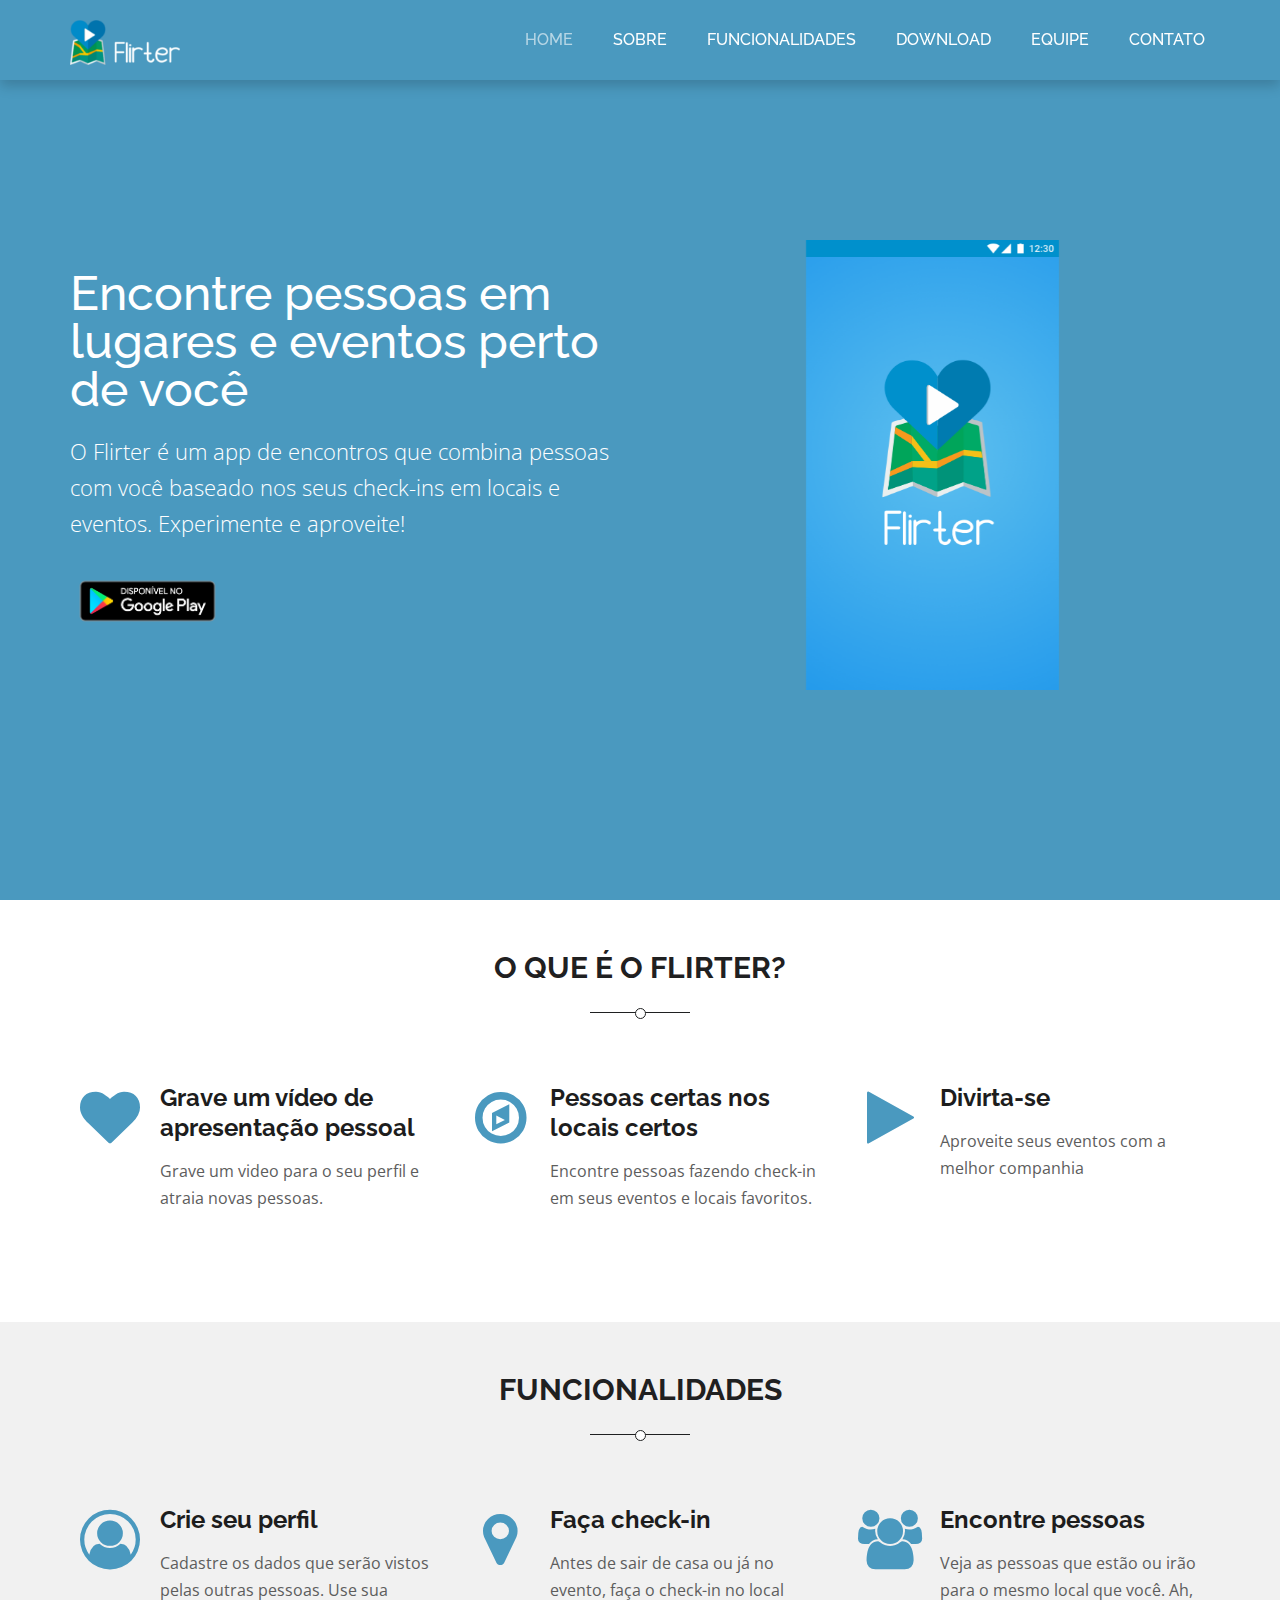
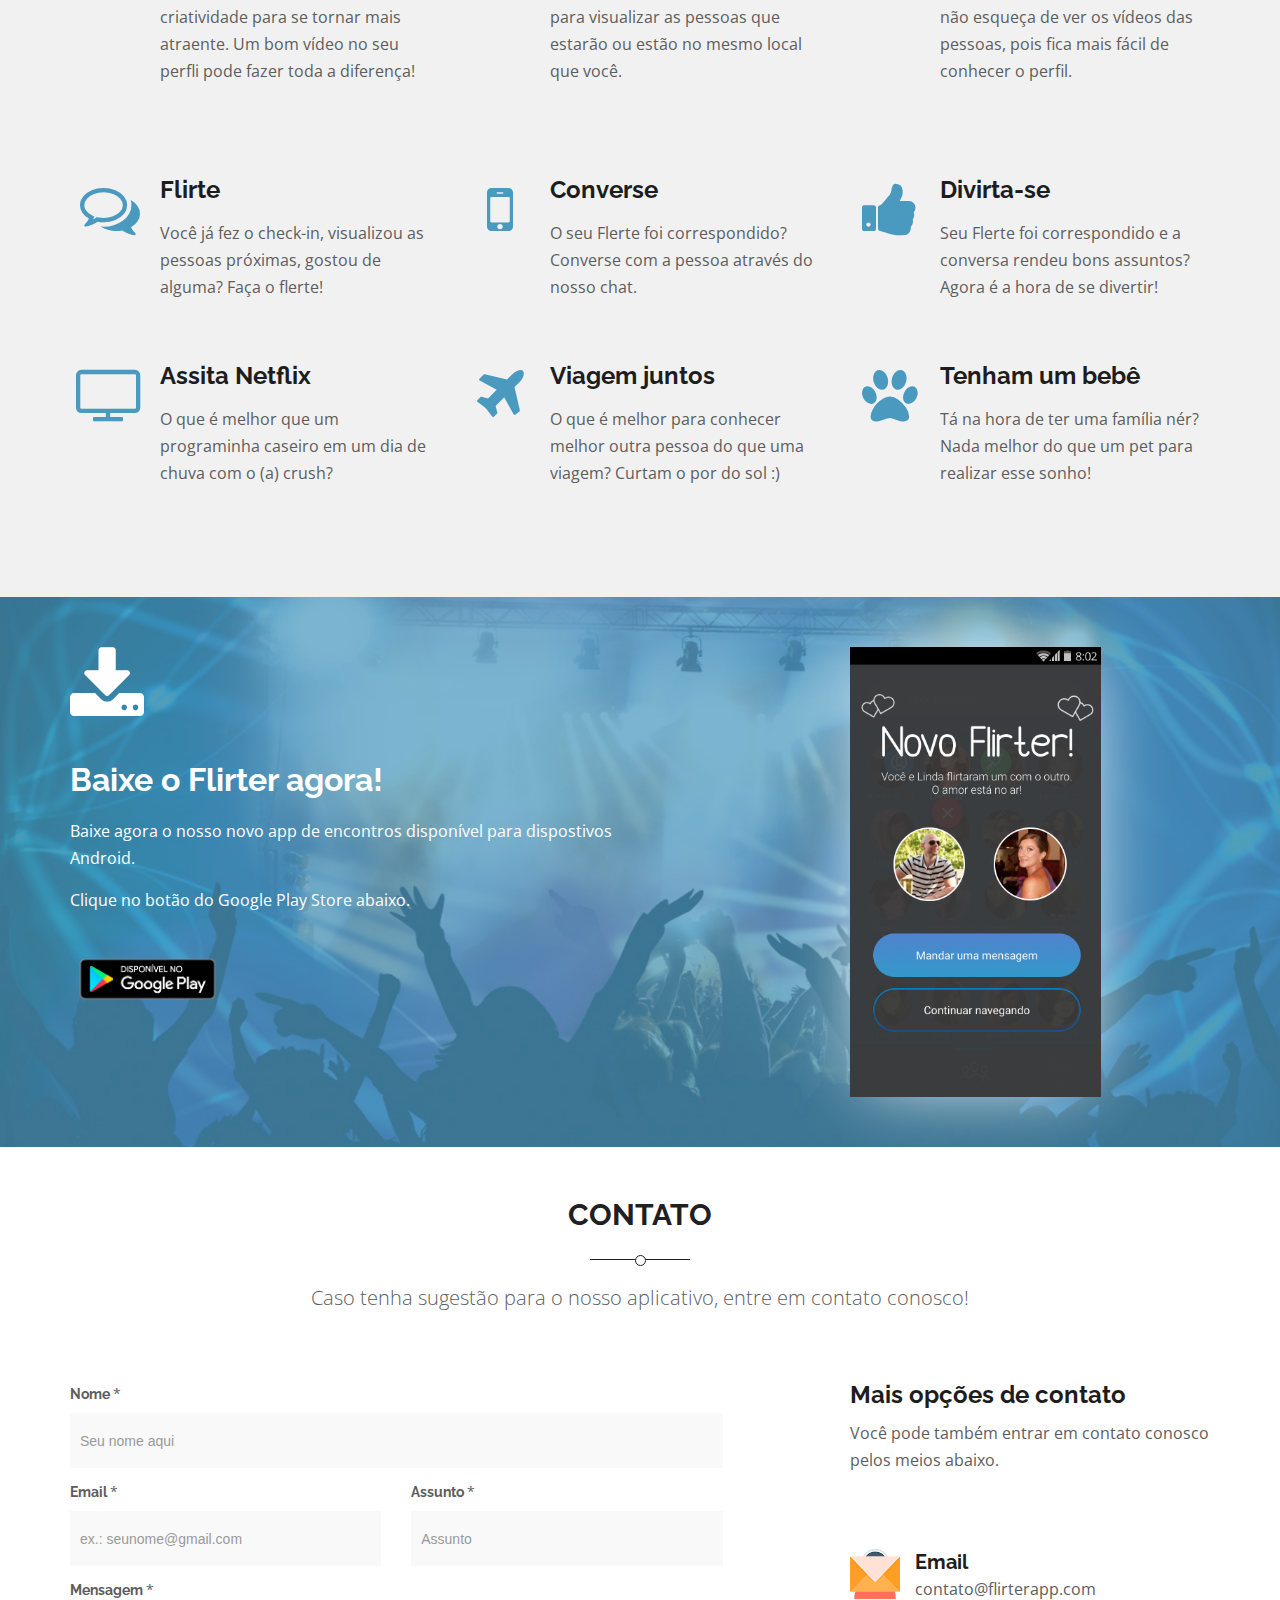
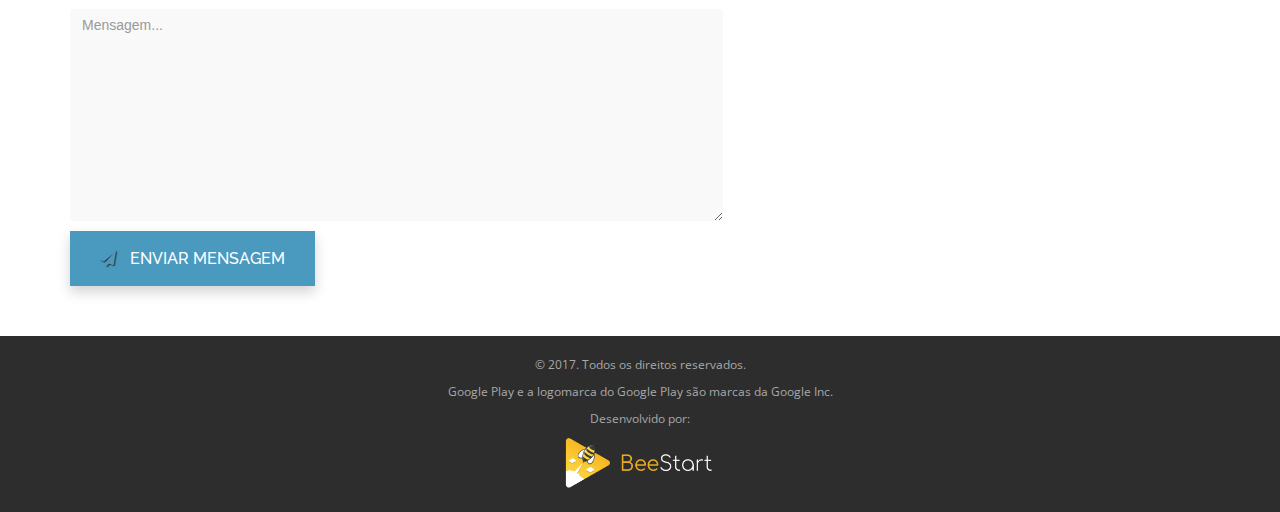
<file: index.html>
<!DOCTYPE html>
<html lang="zxx">
<head>
    <!--- Basic Page Needs  -->
    <meta charset="utf-8">
    <title>Flirter - App de encontros por localização</title>
    <meta name="description" content="A unique & modern SEO Template for the SEO Services providers and SEO Marketers">
    <meta name="author" content="Murtaxa">
    <meta name="keywords" content="SEO, Marketing, responsive">
    <meta http-equiv="X-UA-Compatible" content="IE=edge">
    <!-- Mobile Specific Meta  -->
    <meta name="viewport" content="width=device-width, initial-scale=1, maximum-scale=1">
    <!-- Google Fonts -->
    <link href='http://fonts.googleapis.com/css?family=Raleway:200,300,400,500,700' rel='stylesheet' type='text/css'>
    <link href='http://fonts.googleapis.com/css?family=Open+Sans:300,400' rel='stylesheet' type='text/css'>
    <!-- CSS -->
    <link rel="stylesheet" href="css/bootstrap.min.css">
    <link rel="stylesheet" href="css/font-awesome.min.css">
    <link rel="stylesheet" href="css/bicon.min.css">
    <link rel="stylesheet" href="css/animate.min.css">
    <!-- Owl Carousel -->
    <link rel="stylesheet" href="css/owl.theme.min.css">
    <link rel="stylesheet" href="css/owl.carousel.min.css">
    <!-- Theme CSS -->
    <link rel="stylesheet" href="css/style.css">
    <link rel="stylesheet" href="css/responsive.css">
    <!-- Favicon -->
    <link rel="shortcut icon" type="image/png" href="img/icon-256-256.png">

</head>

<body data-spy="scroll" data-target="#scroll-menu" data-offset combina="120">
    <!-- Preloader Starts -->
    <div class="preloader-area">
        <div class="preloader-inner">
            <div class="preloader">
                <span></span>
                <span></span>
                <span></span>
            </div>
        </div>
    </div>
    <!-- Preloader Ends -->
    <!-- Header Area Starts -->
    <header id="home" class="header-area">
        <nav class="navbar navbar-default navbar-fixed-top" id="scroll-menu">
            <div class="container">
                <div class="navbar-header">
                    <button type="button" class="navbar-toggle collapsed" data-toggle="collapse" data-target="#navbar" aria-expanded="false"
                        aria-controls="navbar">
                        <span class="sr-only">Toggle navigation</span>
                        <span class="icon-bar"></span>
                        <span class="icon-bar"></span>
                        <span class="icon-bar"></span>
                    </button>
                    <a class="navbar-brand" href="index.html"><img src="img/horizontal-white-logo-147x60.png" alt="Flirter"></a>
                </div>
                <div id="navbar" class="navbar-collapse collapse">
                    <ul class="nav navbar-nav navbar-right">
                        <li class="active"><a href="#home" class="smoothscroll">Home</a></li>
                        <li><a href="#about" class="smoothscroll">Sobre</a></li>
                        <li><a href="#features" class="smoothscroll">Funcionalidades</a></li>
                        <li><a href="#download" class="smoothscroll">Download</a></li>
                        <li><a href="#team" class="smoothscroll">Equipe</a></li>
                        <li><a href="#contact" class="smoothscroll">Contato</a></li>
                        <!-- <li class="dropdown">
                            <a href="#" class="dropdown-toggle" data-toggle="dropdown" role="button" aria-haspopup="true" aria-expanded="false">Dropdown <span class="caret"></span></a>
                            <ul class="dropdown-menu">
                                <li><a tabindex="-1" href="">Left Sidebar</a></li>
                                <li><a href="">Right Sidebar</a></li>
                                <li><a href="">Full Width</a></li>
                                <li><a href="">Post Details</a></li>
                            </ul>
                        </li> -->
                    </ul>
                </div>
            </div>
        </nav>
    </header>
    <!-- Header Area Ends -->
    <!-- Hero Area Starts -->
    <div class="hero-area">
        <div class="container">
            <div class="row">
                <div class="col-xs-12 col-md-6">
                    <div class="hero-content">
                        <div class="hero-content-inner">
                            <h2 class="title">Encontre pessoas em lugares e eventos perto de você</h2>
                            <p class="caption-text">O Flirter é um app de encontros que combina pessoas com você baseado nos seus check-ins em locais e eventos. Experimente e aproveite!</p>
                            <a href="https://play.google.com/store/apps/details?id=com.beestart.flirterapp" target="_blank"><img style="height: 60px;" src="img/google-play-badge.png" alt="Disponível no Google Play"></a>
                        </div>
                    </div>
                </div>
                <div class="col-xs-12 col-md-6" style="margin-top: 15px">
                    <div class="hero-carousel-wrap">
                        <div id="hero-carousel" class="owl-carousel owl-theme hero-carousel">
                            <div class="item">
                                <img style="height: 450px;" src="img/slider/slider1-splash-screen.png" alt="Slider">
                            </div>
                            <div class="item">
                                <img style="height: 450px;" src="img/slider/slider2-tela-check-in.png" alt="Slider">
                            </div>
                            <div class="item">
                                <img style="height: 450px;" src="img/slider/slider3-tela-principal.png" alt="Slider">
                            </div>
                        </div>
                    </div>
                </div>
            </div>
        </div>
    </div>
    <!-- Hero Area Ends -->
    <!-- Our Motto Area Starts -->
    <div class="our-motto-area area-padding" id="about">
        <div class="container">
            <div class="row">
                <div class="col-md-12">
                    <div class="section-title text-center wow fadeInDown">
                        <h2>O que é o Flirter?</h2>
                    </div>
                </div>
            </div>
            <div class="row">
                <div class="col-xs-12 col-sm-4">
                    <div class="icon-box">
                        <div class="icon-left"><i class="fa fa-heart" aria-hidden="true"></i></div>
                        <div class="icon-content">
                            <h4 class="title">Grave um vídeo de apresentação pessoal</h4>
                            <p>Grave um video para o seu perfil e atraia novas pessoas.</p>
                        </div>
                    </div>
                </div>
                <div class="col-xs-12 col-sm-4">
                    <div class="icon-box">
                        <div class="icon-left"><i class="fa fa-compass fa-4x" aria-hidden="true"></i></div>
                        <div class="icon-content">
                            <h4 class="title">Pessoas certas nos locais certos</h4>
                            <p>Encontre pessoas fazendo check-in em seus eventos e locais favoritos.</p>
                        </div>
                    </div>
                </div>
                <div class="col-xs-12 col-sm-4">
                    <div class="icon-box">
                        <div class="icon-left"><i class="fa fa-play fa-4x" aria-hidden="true"></i></div>
                        <div class="icon-content">
                            <h4 class="title">Divirta-se</h4>
                            <p>Aproveite seus eventos com a melhor companhia</p>
                        </div>
                    </div>
                </div>

            </div>
        </div>
    </div>
    <!-- Our Motto Area Ends -->
    <!-- Features Area Starts -->
    <div style="background-color: #F1F1F1;" class="services-area area-padding" id="features">
        <div class="container">
            <div class="row">
                <div class="col-md-12">
                    <div class="section-title text-center wow fadeInDown">
                        <h2>Funcionalidades</h2>
                    </div>
                </div>
            </div>
            <div class="row">
                <div class="col-xs-12 col-sm-4">
                    <div class="icon-box">
                        <div class="icon-left"><i class="fa fa-user-circle-o" aria-hidden="true"></i></div>
                        <div class="icon-content">
                            <h4 class="title">Crie seu perfil</h4>
                            <p>Cadastre os dados que serão vistos pelas outras pessoas. Use sua criatividade para se tornar mais atraente. Um bom vídeo no seu perfli pode fazer toda a diferença!</p>
                        </div>
                    </div>
                </div>
                <div class="col-xs-12 col-sm-4">
                    <div class="icon-box">
                        <div class="icon-left"><i class="fa fa-map-marker" aria-hidden="true"></i></div>
                        <div class="icon-content">
                            <h4 class="title">Faça check-in</h4>
                            <p>Antes de sair de casa ou já no evento, faça o check-in no local para visualizar as pessoas que estarão ou estão no mesmo local que você.</p>
                        </div>
                    </div>
                </div>
                <div class="col-xs-12 col-sm-4">
                    <div class="icon-box">
                        <div class="icon-left"><i class="fa fa-users" aria-hidden="true"></i></div>
                        <div class="icon-content">
                            <h4 class="title">Encontre pessoas</h4>
                            <p>Veja as pessoas que estão ou irão para o mesmo local que você. Ah, não esqueça de ver os vídeos das pessoas, pois fica mais fácil de conhecer o perfil.</p>
                        </div>
                    </div>
                </div>
            </div>
            <div class="row hidden-xs">
                <div class="col-xs-12">
                    <div class="gap-30"></div>
                </div>
            </div>
            <div class="row">
                <div class="col-xs-12 col-sm-4">
                    <div class="icon-box">
                        <div class="icon-left"><i class="fa fa-comments-o" aria-hidden="true"></i></div>
                        <div class="icon-content">
                            <h4 class="title">Flirte</h4>
                            <p>Você já fez o check-in, visualizou as pessoas próximas, gostou de alguma? Faça o flerte!</p>
                        </div>
                    </div>
                </div>
                <div class="col-xs-12 col-sm-4">
                    <div class="icon-box">
                        <div class="icon-left"><i class="fa fa-mobile" aria-hidden="true"></i></div>
                        <div class="icon-content">
                            <h4 class="title">Converse</h4>
                            <p>O seu Flerte foi correspondido? Converse com a pessoa através do nosso chat.</p>
                        </div>
                    </div>
                </div>
                <div class="col-xs-12 col-sm-4">
                    <div class="icon-box">
                        <div class="icon-left"><i class="fa fa-thumbs-up" aria-hidden="true"></i></div>
                        <div class="icon-content">
                            <h4 class="title">Divirta-se</h4>
                            <p>Seu Flerte foi correspondido e a conversa rendeu bons assuntos? Agora é a hora de se divertir!</p>
                        </div>
                    </div>
                </div>
            </div>
            <div class="row">
                <div class="col-xs-12 col-sm-4">
                    <div class="icon-box">
                        <div class="icon-left"><i class="fa fa-tv" aria-hidden="true"></i></div>
                        <div class="icon-content">
                            <h4 class="title">Assita Netflix</h4>
                            <p>O que é melhor que um programinha caseiro em um dia de chuva com o (a) crush?</p>
                        </div>
                    </div>
                </div>
                <div class="col-xs-12 col-sm-4">
                    <div class="icon-box">
                        <div class="icon-left"><i class="fa fa-plane" aria-hidden="true"></i></div>
                        <div class="icon-content">
                            <h4 class="title">Viagem juntos</h4>
                            <p>O que é melhor para conhecer melhor outra pessoa do que uma viagem? Curtam o por do sol :) </p>
                        </div>
                    </div>
                </div>
                <div class="col-xs-12 col-sm-4">
                    <div class="icon-box">
                        <div class="icon-left"><i class="fa fa-paw" aria-hidden="true"></i></div>
                        <div class="icon-content">
                            <h4 class="title">Tenham um bebê</h4>
                            <p>Tá na hora de ter uma família nér? Nada melhor do que um pet para realizar esse sonho!</p>
                        </div>
                    </div>
                </div>
            </div>
        </div>
    </div>
    <!-- Features Area Ends -->
    <!-- Keywrod Research Area Starts -->
    <!-- <div class="keyword-research-area area-padding">
        <div class="container">
            <div class="row">
                <div class="col-md-12">
                    <div class="section-title text-center wow fadeInDown">
                        <h2>Keyword Research</h2>
                        <p>Lorem ipsum dolor sit amet, consectetur adipisicing elit. Molestias, officia.</p>
                    </div>
                </div>
            </div>
            <div class="row">
                <div class="col-xs-12 col-md-6">
                    <div class="single-img-box">
                        <img src="img/seo-analytics.png" alt="Keyword Research">
                    </div>
                </div>
                <div class="col-xs-12 col-md-6">
                    <div class="theme-collapse">
                        <div class="panel-group">
                            <div class="panel panel-default">
                                <div class="panel-heading">
                                    <h4 class="panel-title">
                                        <a data-toggle="collapse" href="#collapse1">
                                        <i class="fa fa-plus"></i>
                                        How to do keyword research?</a>
                                    </h4>
                                </div>
                                <div id="collapse1" class="panel-collapse collapse">
                                    <div class="panel-body">
                                        <p>Lorem ipsum dolor sit amet, consectetur adipisicing elit. Iure deserunt quod architecto
                                            repellendus laudantium earum blanditiis veritatis quia exercitationem ipsum amet
                                            soluta et fuga, pariatur natus possimus facilis a nihil?</p>
                                    </div>
                                </div>
                            </div>
                        </div>
                        <div class="panel-group">
                            <div class="panel panel-default">
                                <div class="panel-heading">
                                    <h4 class="panel-title">
                                        <a data-toggle="collapse" href="#collapse2">
                                        <i class="fa fa-plus"></i>
                                        How to pick correct keyword?</a>
                                    </h4>
                                </div>
                                <div id="collapse2" class="panel-collapse collapse">
                                    <div class="panel-body">
                                        <p>Lorem ipsum dolor sit amet, consectetur adipisicing elit. Iure deserunt quod architecto
                                            repellendus laudantium earum blanditiis veritatis quia exercitationem ipsum amet
                                            soluta et fuga, pariatur natus possimus facilis a nihil?</p>
                                    </div>
                                </div>
                            </div>
                        </div>
                        <div class="panel-group">
                            <div class="panel panel-default">
                                <div class="panel-heading">
                                    <h4 class="panel-title">
                                        <a data-toggle="collapse" href="#collapse3">
                                        <i class="fa fa-plus"></i>
                                        How to know which keyword is trending?</a>
                                    </h4>
                                </div>
                                <div id="collapse3" class="panel-collapse collapse">
                                    <div class="panel-body">
                                        <p>Lorem ipsum dolor sit amet, consectetur adipisicing elit. Iure deserunt quod architecto
                                            repellendus laudantium earum blanditiis veritatis quia exercitationem ipsum amet
                                            soluta et fuga, pariatur natus possimus facilis a nihil?</p>
                                    </div>
                                </div>
                            </div>
                        </div>
                        <div class="panel-group">
                            <div class="panel panel-default">
                                <div class="panel-heading">
                                    <h4 class="panel-title">
                                        <a data-toggle="collapse" href="#collapse5">
                                        <i class="fa fa-plus"></i>
                                        How to use keyword picking tools?</a>
                                    </h4>
                                </div>
                                <div id="collapse5" class="panel-collapse collapse">
                                    <div class="panel-body">
                                        <p>Lorem ipsum dolor sit amet, consectetur adipisicing elit. Iure deserunt quod architecto
                                            repellendus laudantium earum blanditiis veritatis quia exercitationem ipsum amet
                                            soluta et fuga, pariatur natus possimus facilis a nihil?</p>
                                    </div>
                                </div>
                            </div>
                        </div>
                        <div class="panel-group">
                            <div class="panel panel-default">
                                <div class="panel-heading">
                                    <h4 class="panel-title">
                                        <a data-toggle="collapse" href="#collapse6">
                                        <i class="fa fa-plus"></i>
                                        Is it important to choose paid keyword for faster growth?</a>
                                    </h4>
                                </div>
                                <div id="collapse6" class="panel-collapse collapse">
                                    <div class="panel-body">
                                        <p>Lorem ipsum dolor sit amet, consectetur adipisicing elit. Iure deserunt quod architecto
                                            repellendus laudantium earum blanditiis veritatis quia exercitationem ipsum amet
                                            soluta et fuga, pariatur natus possimus facilis a nihil?</p>
                                    </div>
                                </div>
                            </div>
                        </div>
                        <div class="panel-group">
                            <div class="panel panel-default">
                                <div class="panel-heading">
                                    <h4 class="panel-title">
                                        <a data-toggle="collapse" href="#collapse7">
                                        <i class="fa fa-plus"></i>
                                        How to know which keyword is not good for me?</a>
                                    </h4>
                                </div>
                                <div id="collapse7" class="panel-collapse collapse">
                                    <div class="panel-body">
                                        <p>Lorem ipsum dolor sit amet, consectetur adipisicing elit. Iure deserunt quod architecto
                                            repellendus laudantium earum blanditiis veritatis quia exercitationem ipsum amet
                                            soluta et fuga, pariatur natus possimus facilis a nihil?</p>
                                    </div>
                                </div>
                            </div>
                        </div>
                        <div class="panel-group">
                            <div class="panel panel-default">
                                <div class="panel-heading">
                                    <h4 class="panel-title">
                                        <a data-toggle="collapse" href="#collapse8">
                                        <i class="fa fa-plus"></i>
                                        How to use keyword planner?</a>
                                    </h4>
                                </div>
                                <div id="collapse8" class="panel-collapse collapse">
                                    <div class="panel-body">
                                        <p>Lorem ipsum dolor sit amet, consectetur adipisicing elit. Iure deserunt quod architecto
                                            repellendus laudantium earum blanditiis veritatis quia exercitationem ipsum amet
                                            soluta et fuga, pariatur natus possimus facilis a nihil?</p>
                                    </div>
                                </div>
                            </div>
                        </div>
                    </div>
                </div>
            </div>
        </div>
    </div> -->
    <!-- Keywrod Research Area Ends -->
    <!-- Downlaod App Starts -->
    <div style="background-image: url(img/background-download.png); background-size: cover; background-position: center;" class="hireus-area area-padding" id="download">
        <div class="container">
            <div class="row">
                <div class="col-xs-12 col-sm-6">
                    <div class="content-box">
                        <p><i style="color: #FFFFFF; margin-bottom: 20px;" class="fa fa-download fa-5x" aria-hidden="true"></i></p>
                        <h2 class="title">Baixe o Flirter agora!</h2>
                        <p>Baixe agora o nosso novo app de encontros disponível para dispostivos Android.</p>
                        <p>Clique no botão do Google Play Store abaixo.</p>
                        <div class="gap-20"></div>
                        <a href="https://play.google.com/store/apps/details?id=com.beestart.flirterapp"><img style="height: 60px;" src="img/google-play-badge.png" alt="Disponível no Google Play"></a>
                    </div>
                </div>
                <div class="col-xs-12 col-sm-6 col-md-offset-2 col-md-4">
                    <div class="single-img-box">
                        <img style="max-height: 450px; -webkit-box-shadow: 0px 0px 70px -16px rgba(255,255,255,1); -moz-box-shadow: 0px 0px 70px -16px rgba(255,255,255,1); box-shadow: 0px 0px 70px -16px rgba(255,255,255,1);" src="img/new-flirter.png" alt="Download"> <!-- TODO Passar estilo para style.css -->
                    </div>
                </div>
            </div>
        </div>
    </div>
    <!-- Download App Ends -->
    <!-- Our Team Area Starts -->
    <!--<div class="our-team-area area-padding" id="team">
        <div class="container">
            <div class="row">
                <div class="col-md-12">
                    <div class="section-title text-center wow fadeInDown">
                        <h2>Equipe</h2>
                        <p>Conheça as pessoas que trabalham no aplicativo.</p>
                    </div>
                </div>
            </div>
            <div class="row text-center">
                <div class="col-md-4"></div>
                <div class="col-md-4 text-center">
                    <div id="team-carousel" class="owl-theme owl-carousel team-carousel">
                        <div class="item">
                            <div class="content">
                                <h4 class="title">Roberto Siqueira</h4>
                                <span class="designation">Fundador</span>
                            </div>
                            <div class="team-img">
                                <img src="img/team-1.png" alt="Team Image">
                            </div>
                        </div>
                    </div>
                </div>
                <div class="col-md-4"></div>
            </div>
        </div>
    </div>-->
    <!-- Contact Area Starts -->
    <div class="contact-area area-padding" id="contact">
        <div class="container">
            <div class="row">
                <div class="col-md-12">
                    <div class="section-title text-center wow fadeInDown">
                        <h2>Contato</h2>
                        <p>Caso tenha sugestão para o nosso aplicativo, entre em contato conosco!</p>
                    </div>
                </div>
            </div>
            <div class="row">
                <div class="col-xs-12 col-md-7">
                    <div class="contact-form">
                        <form action="https://formspree.io/roberto@flirterapp.com.br" method="POST" method="post" id="cf">
                            <div class="row">
                                <div class="col-xs-12">
                                    <p>
                                        <label>Nome <span class="asteric">*</span></label>
                                        <input type="text" class="form-control" id="fname" name="fname" placeholder="Seu nome aqui">
                                    </p>
                                </div>
                                <div class="col-xs-12 col-sm-6">
                                    <p>
                                        <label>Email <span class="asteric">*</span></label>
                                        <input type="email" class="form-control" id="email" name="email" placeholder="ex.: seunome@gmail.com">
                                    </p>
                                </div>
                                <div class="col-xs-12 col-sm-6">
                                    <p>
                                        <label>Assunto <span class="asteric">*</span></label>
                                        <input type="text" class="form-control" id="subject" name="subject" placeholder="Assunto">
                                    </p>
                                </div>
                                <div class="col-xs-12">
                                    <p>
                                        <label>Mensagem <span class="asteric">*</span></label>
                                        <textarea class="form-control" rows="10" id="msg" name="msg" placeholder="Mensagem..."></textarea>
                                    </p>
                                </div>
                                <div class="cf-msg"></div>
                                <div class="col-xs-12">
                                    <p>
                                        <button type="submit" class="btn btn-default btn-primary-fill-sqr" id="submit"><i class="fa fa-paper-plane"></i> Enviar mensagem</button>
                                    </p>
                                </div>
                            </div>
                        </form>

                    </div>
                </div>
                <div class="col-xs-12 col-md-4 col-md-offset-1">
                    <h4>Mais opções de contato</h4>
                    <p>Você pode também entrar em contato conosco pelos meios abaixo.</p>
                    <div class="gap-30"></div>
                    <div class="contact-address">
                        <div class="img-icon-left-box">
                            <div class="img-icon">
                                <img src="img/icon-call-us.png" alt="Icon">
                            </div>

                        </div>
                        <div class="img-icon-left-box">
                            <div class="img-icon">
                                <img src="img/icon-email.png" alt="Icon">
                            </div>
                            <div class="icon-content">
                                <h5 class="title">Email</h5>
                                <p>contato@flirterapp.com </p>
                            </div>
                        </div>
                    </div>
                </div>
            </div>
        </div>
    </div>
    <!-- Contact Area Ends -->
    <!-- Copyright Area Starts -->
    <div class="copyright-area">
        <div class="container">
            <div class="row">
                <div class="col-md-12">
                    <div class="text-center">
                        <span> &copy; 2017. Todos os direitos reservados. </span>
                    </div>
                    <div class="text-center">
                        <span> Google Play e a logomarca do Google Play são marcas da Google Inc.</span>
                    </div>
                </div>
            </div>
            <div class="row">
                <div class="col-md-12">
                    <div class="text-center">
                        <span>Desenvolvido por:</span>
                        <p><a href="http://www.beestart.com.br" target="_blank"><img src="img/beestart_logo.png" width="15%"></img></a></p>
                    </div>
                </div>
            </div>
        </div>
    </div>
    <!-- Copyright Area Ends -->
    <!-- Scripts -->
    <script src="js/jquery-2.1.1.min.js"></script>
    <script src="js/bootstrap.min.js"></script>
    <script src="js/owl.carousel.min.js"></script>
    <script src="js/jquery.stellar.min.js"></script>
    <script src="js/jquery.waypoints.min.js"></script>
    <script src="js/jquery.counterup.min.js"></script>
    <script src="js/script.js"></script>
</body>

</html>
</file>
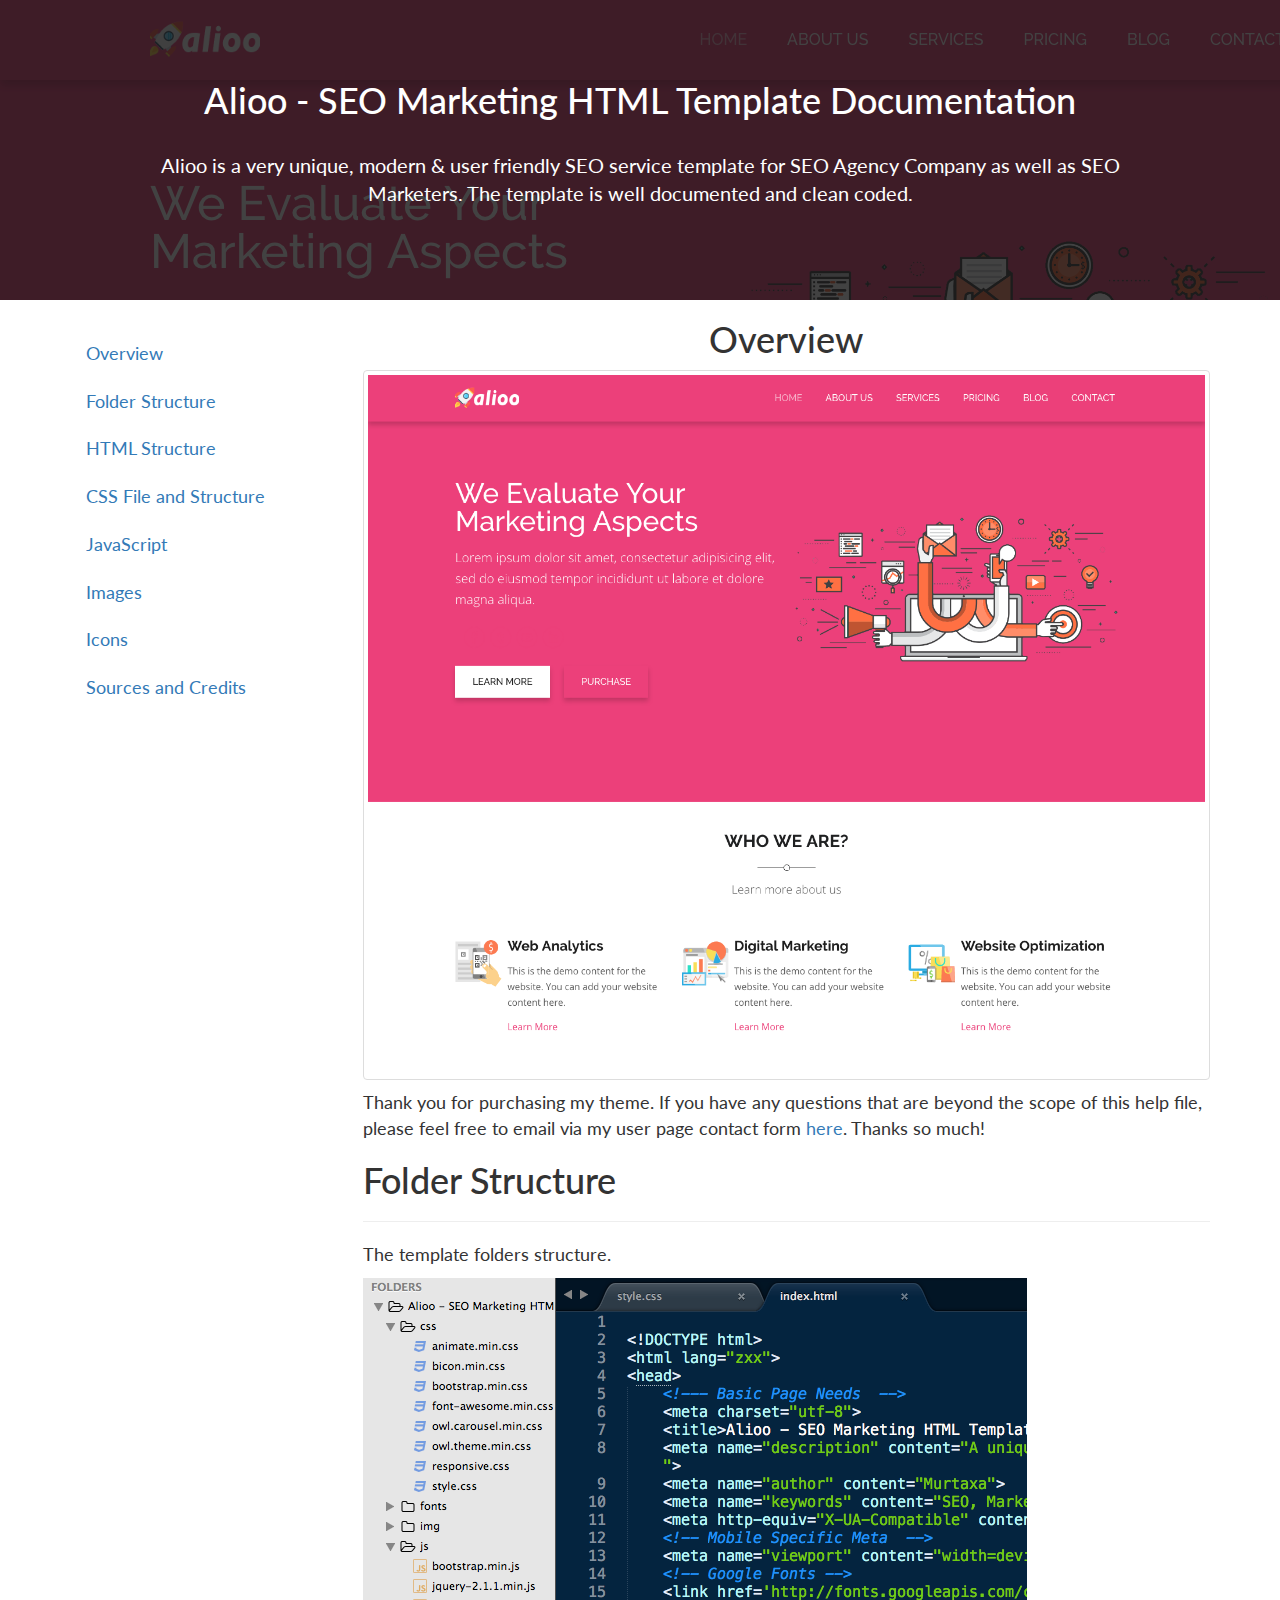
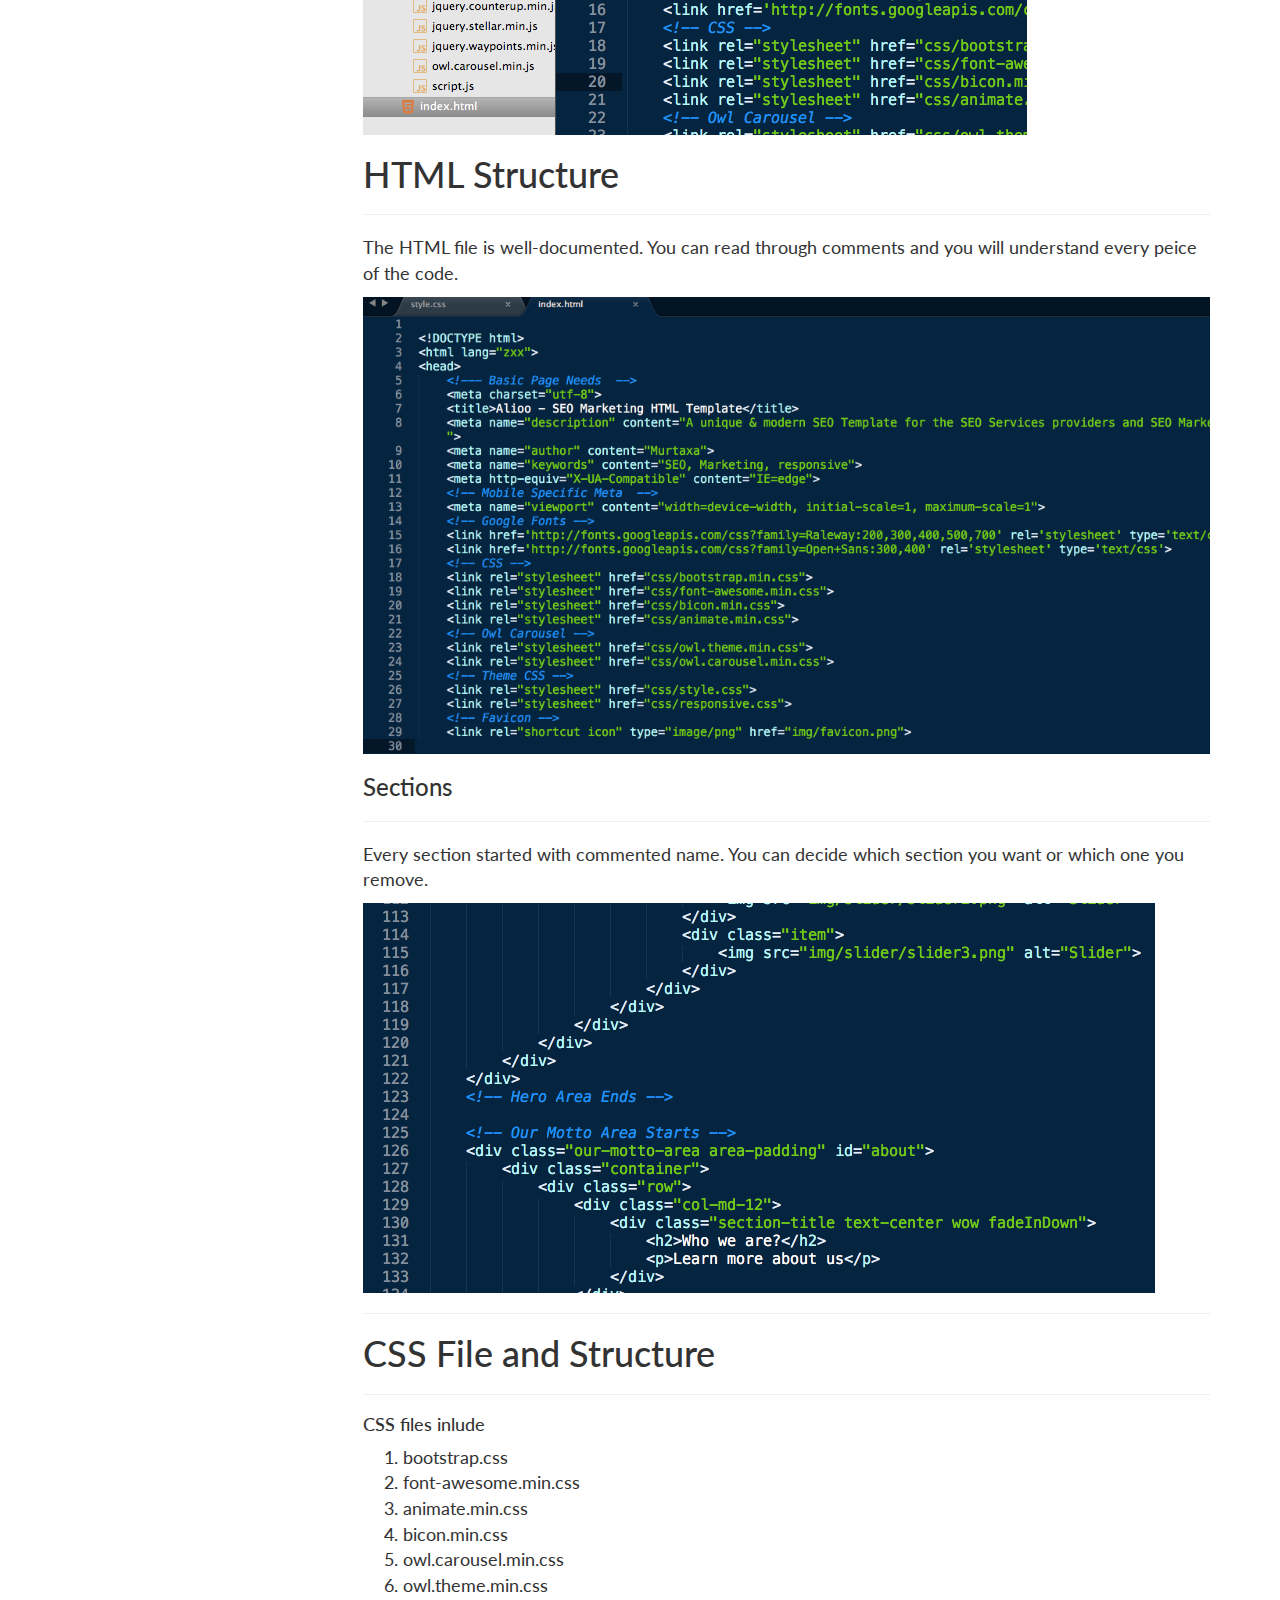
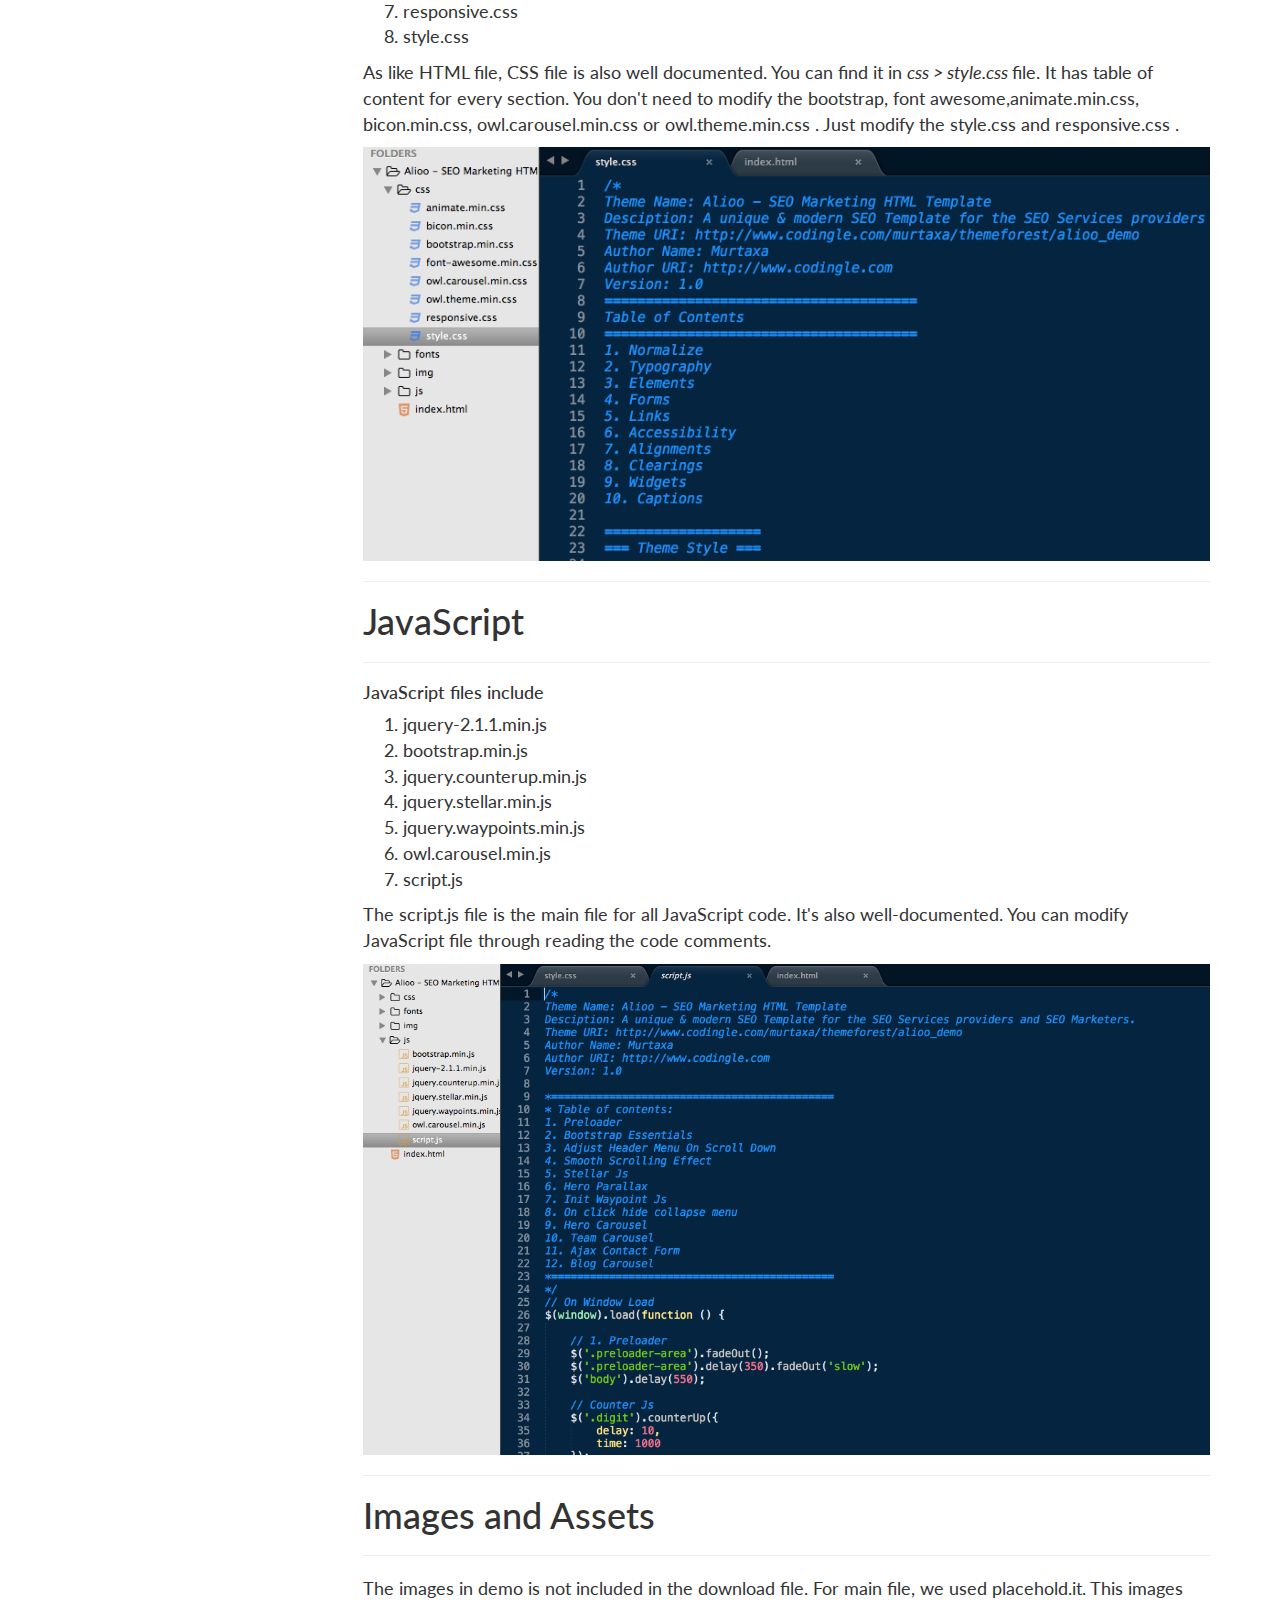
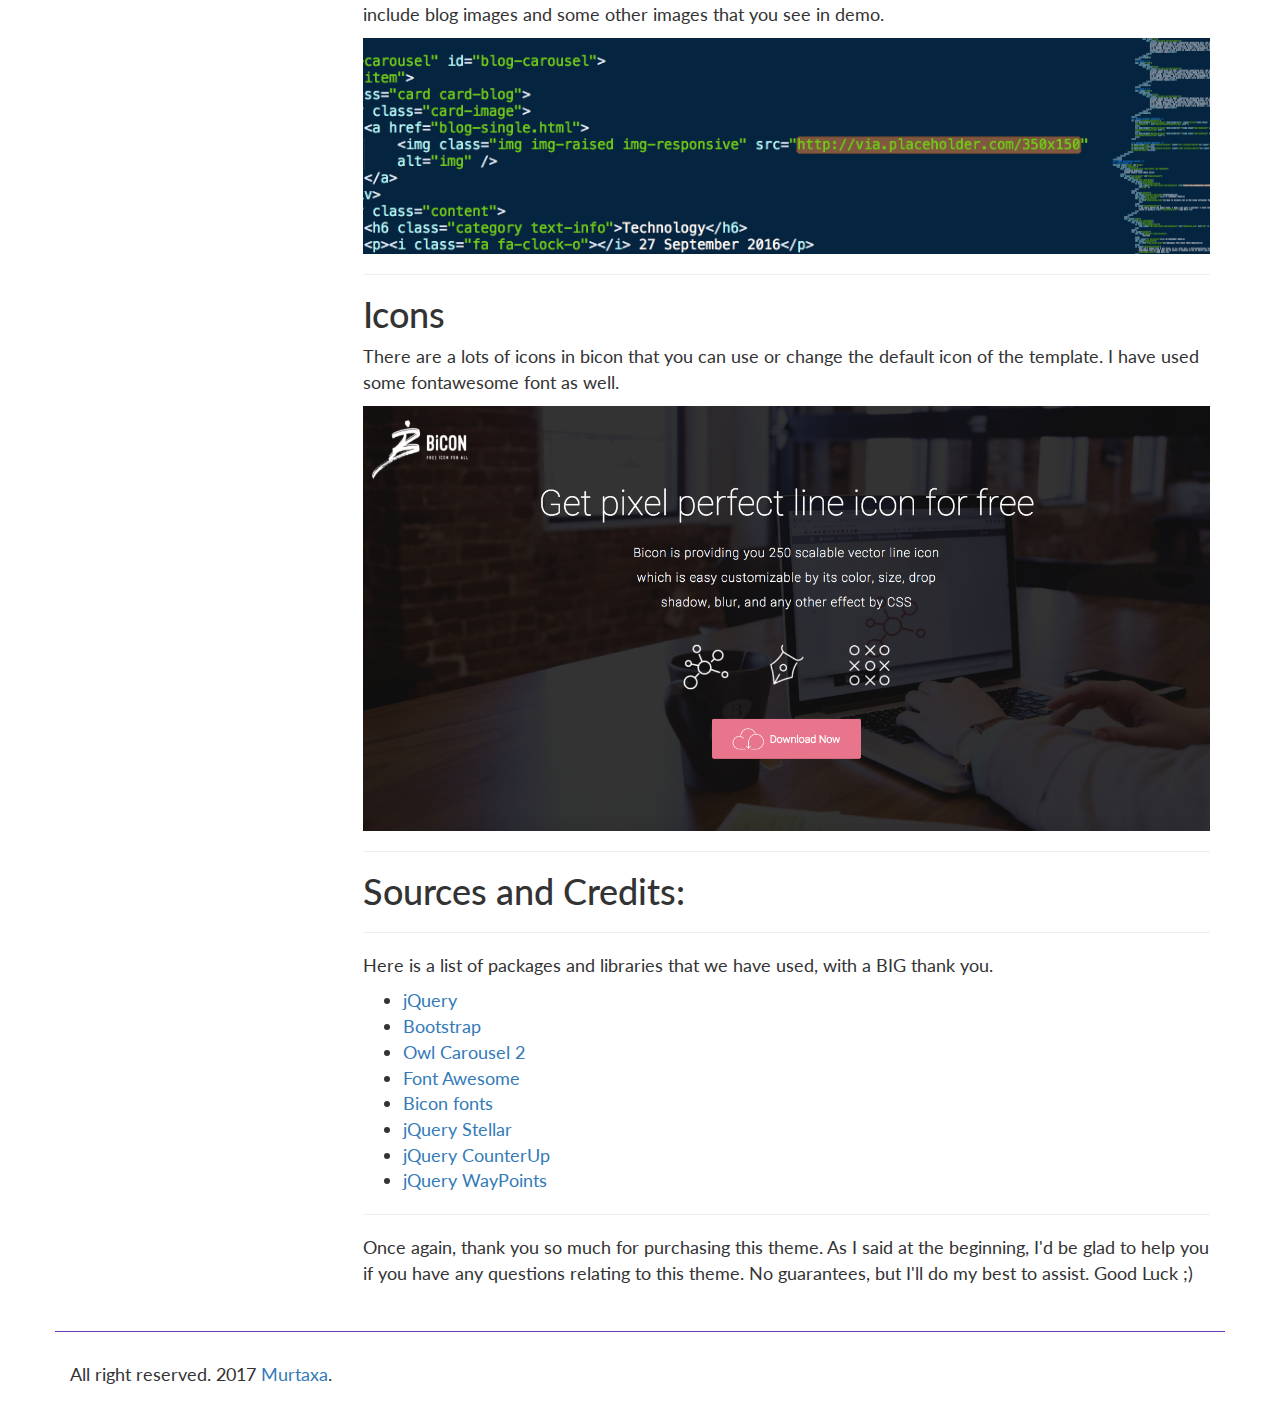
<file: Documentation/index.html>
<!DOCTYPE html>
<html lang="en">

<head>
    <meta charset="utf-8">
    <meta http-equiv="X-UA-Compatible" content="IE=edge">
    <meta name="viewport" content="width=device-width, initial-scale=1">
    <!-- The above 3 meta tags *must* come first in the head; any other head content must come *after* these tags -->
    <meta name="description" content="Alioo is a very unique, modern & user friendly SEO service template for SEO Agency Company as well as SEO Marketers. The template is well documented and clean coded.">
    <meta name="author" content="Murtaxa">
    <title>Alioo Documentation - By Murtaxa</title>
    <!-- Bootstrap core CSS -->
    <link href="css/bootstrap.css" rel="stylesheet">
    <link href='https://fonts.googleapis.com/css?family=Lato:400,300,700' rel='stylesheet' type='text/css'>
    <!-- Custom styles for this template -->
    <link href="css/style.css" rel="stylesheet">
    <!-- Favicon  -->
    <link rel="icon" href="img/favicon.ico">
</head>
<!-- NAVBAR
================================================== -->

<body data-spy="scroll" data-target=".navbar" data-offset="50">
    <header id="header">
        <h1 class="text-center">Alioo - SEO Marketing HTML Template Documentation</h1>
        <p class="text-center">
            Alioo is a very unique, modern & user friendly SEO service template for SEO Agency Company as well as SEO Marketers. The template is well documented and clean coded.
        </p>
    </header>
    <div class="container">
        <div class="row">
            <nav class="col-sm-3 navbar hidden-xs" id="myScrollspy">
                <ul class="nav nav-pills nav-stacked" data-spy="affix" data-offset-top="205">
                    <li><a href="#overview">Overview</a></li>
                    <li><a href="#folder">Folder Structure</a></li>
                    <li><a href="#html">HTML Structure</a></li>
                    <li><a href="#css">CSS File and Structure</a></li>
                    <li><a href="#javascript">JavaScript</a></li>
                    <li><a href="#images">Images</a></li>
                    <li><a href="#icons">Icons</a></li>
                    <li><a href="#credits">Sources and Credits</a></li>
                </ul>
            </nav>
            <div class="col-sm-9 mehr-content">
                <div id="overview">
                    <h1 class="text-center">Overview</h1>
                    <p>
                        <img src="img/preview.jpg" alt="preview" class="img-responsive img-thumbnail">
                    </p>
                    <p>
                        Thank you for purchasing my theme. If you have any questions that are beyond the scope of this help file, please feel free to email via my user page contact form <a href="http://themeforest.net/user/murtaxa">here</a>. Thanks so much!
                    </p>
                </div>
                <div id="folder">
                    <h1>Folder Structure</h1>
                    <hr>
                    <p>
                        The template folders structure.
                    </p>
                    <p><img src="img/folder.png" class="img-responsive" alt="folder"></p>
                </div>
                <div id="html">
                    <h1>HTML Structure</h1>
                    <hr>
                    <p>
                        The HTML file is well-documented. You can read through comments and you will understand every peice of the code.
                    </p>
                    <p>
                        <img src="img/html-structure.png" alt="html structure" class="img-responsive">
                    </p>
                    <h3>Sections</h3>
                    <hr>
                    <p>
                        Every section started with commented name. You can decide which section you want or which one you remove.
                    </p>
                    <p><img src="img/html-section.png" alt="html section" class="img-responsive"></p>
                </div>
                <!-- html structure -->
                <hr>
                <div id="css">
                    <h1>CSS File and Structure</h1>
                    <hr>
                    <h4>CSS files inlude</h4>
                    <ol>
                        <li>bootstrap.css</li>
                        <li>font-awesome.min.css</li>
                        <li>animate.min.css</li>
                        <li>bicon.min.css</li>
                        <li>owl.carousel.min.css</li>
                        <li>owl.theme.min.css</li>
                        <li>responsive.css</li>
                        <li>style.css</li>
                    </ol>
                    <p>
                        As like HTML file, CSS file is also well documented. You can find it in <i>css > style.css </i> file. It has table of content for every section. You don't need to modify the bootstrap, font awesome,animate.min.css, bicon.min.css, owl.carousel.min.css or owl.theme.min.css . Just modify the style.css and responsive.css .
                    </p>
                    <p><img src="img/css.png" alt="css" class="img-responsive"></p>
                </div>
                <hr>
                <div id="javascript">
                    <h1>JavaScript</h1>
                    <hr>
                    <h4>JavaScript files include</h4>
                    <ol>
                        <li>jquery-2.1.1.min.js</li>
                        <li>bootstrap.min.js</li>
                        <li>jquery.counterup.min.js</li>
                        <li>jquery.stellar.min.js</li>
                        <li>jquery.waypoints.min.js</li>
                        <li>owl.carousel.min.js</li>
                        <li>script.js</li>
                    </ol>
                    <p>
                        The script.js file is the main file for all JavaScript code. It's also well-documented. You can modify JavaScript file through reading the code comments.
                    </p>
                    <p><img src="img/javascript.png" alt="JavaScript" class="img-responsive"></p>
                    <hr>
                </div>
                <div id="images">
                    <h1>Images and Assets</h1>
                    <hr>
                    <p>
                        The images in demo is not included in the download file. For main file, we used placehold.it. This images include blog images and some other images that you see in demo.
                    </p>
                    <p>
                        <img src="img/placehold.png" alt="images" class="img-responsive">
                    </p>
                </div>
                <hr>
                <div id="icons">
                    <h1>Icons</h1>
                    <p>
                        There are a lots of icons in bicon that you can use or change the default icon of the template. I have used some fontawesome font as well.</a>
                    </p>
                    <p>
                        <img src="img/font.png" alt="font" class="img-responsive">
                    </p>
                </div>
                

                <hr>
                <div id="credits">
                    <h1>Sources and Credits:</h1>
                    <hr>
                    <p>Here is a list of packages and libraries that we have used, with a BIG thank you.</p>
                    <ul>
                        <li><a href="http://jquery.com">jQuery</a></li>
                        <li><a href="http://getbootstrap.com/">Bootstrap</a></li>
                        <li><a href="http://owlcarousel2.github.io/OwlCarousel2/">Owl Carousel 2</a></li>
                        <li><a href="http://fontawesome.io/">Font Awesome</a></li>
                        <li><a href="http://fontawesome.io/">Bicon fonts</a></li>
                        <li><a href="http://fontawesome.io/">jQuery Stellar</a></li>
                        <li><a href="http://fontawesome.io/">jQuery CounterUp</a></li>
                        <li><a href="http://fontawesome.io/">jQuery WayPoints</a></li>
                    </ul>
                </div>
                <hr>
                <p>
                    Once again, thank you so much for purchasing this theme. As I said at the beginning, I'd be glad to help you if you have any questions relating to this theme. No guarantees, but I'll do my best to assist. Good Luck ;)
                </p>
            </div>
        </div>
    </div>
    <!-- /.container -->
    <footer class="container">
        All right reserved. 2017 <a href="http://www.codingle.com">Murtaxa</a>.
    </footer>
    <script src="js/jquery.min.js"></script>
    <script src="js/bootstrap.js"></script>
    <script src="js/custom.js"></script>
</body>

</html>
</file>
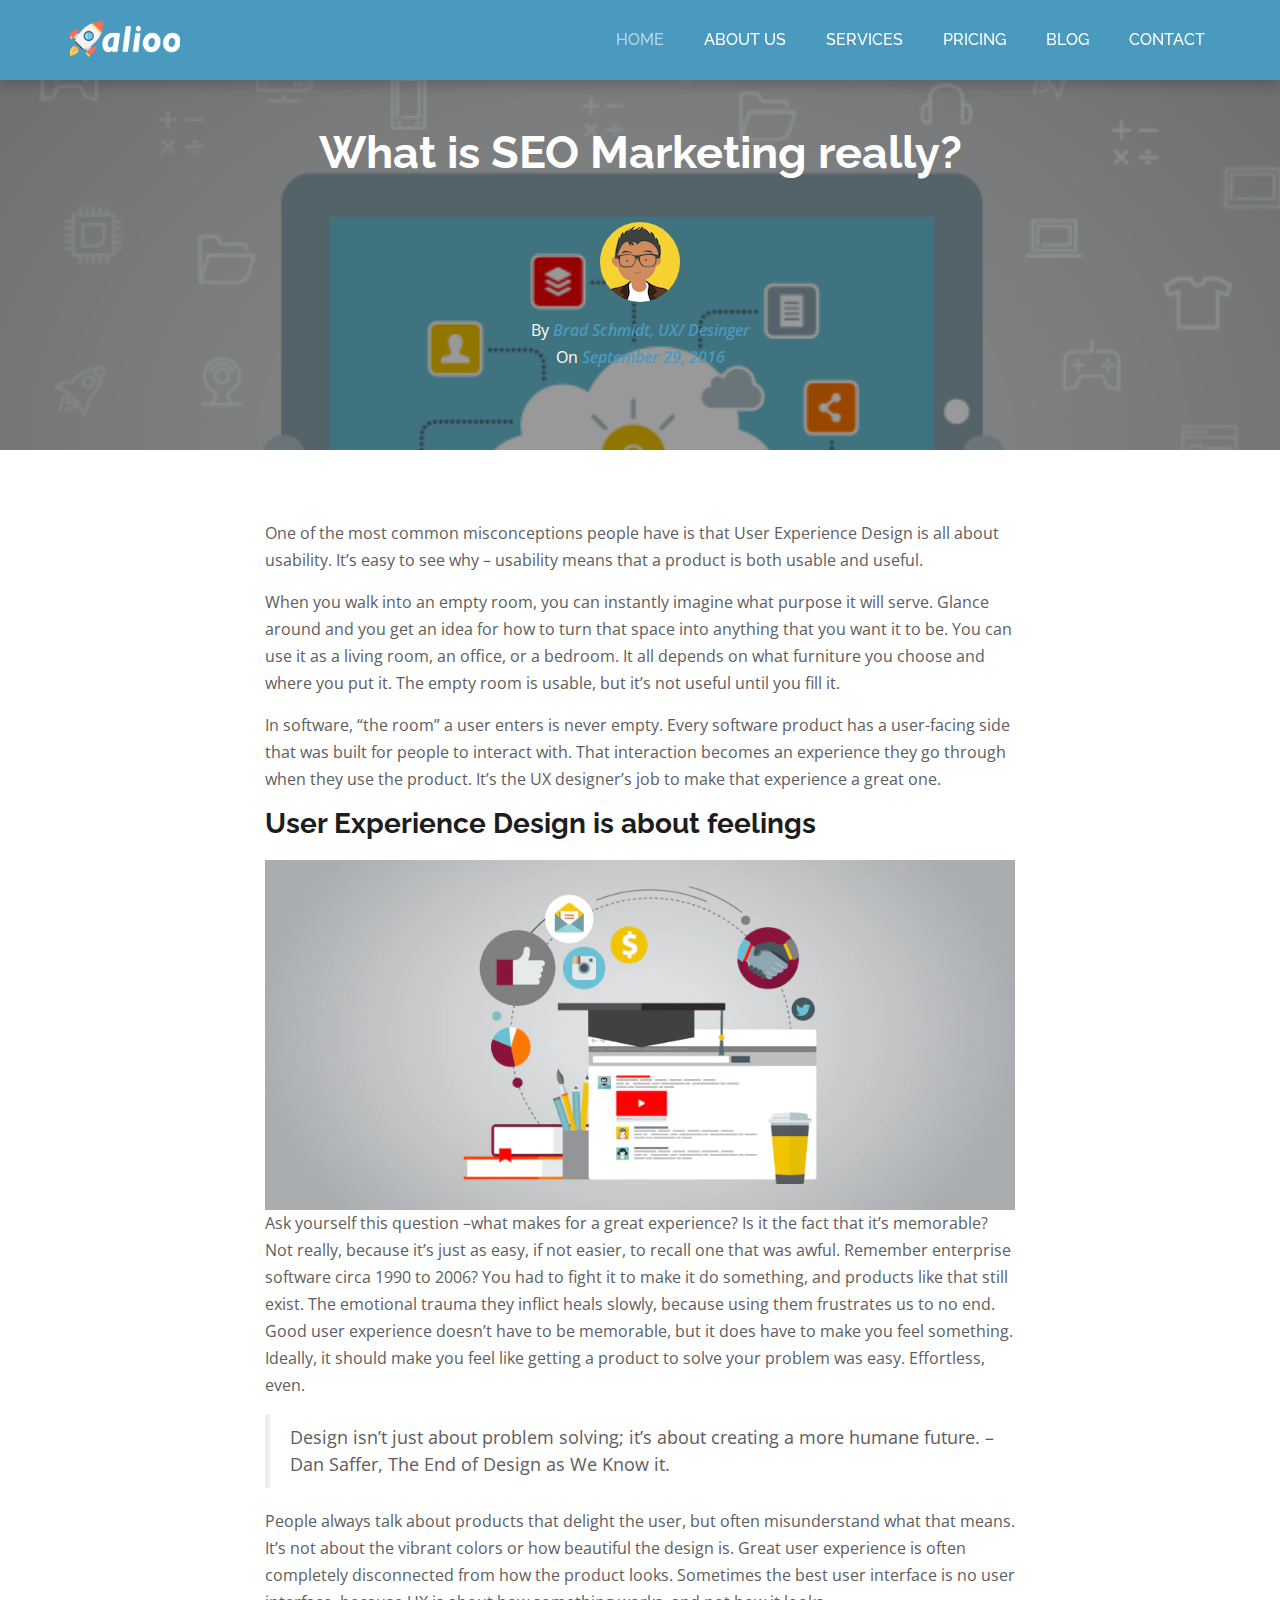
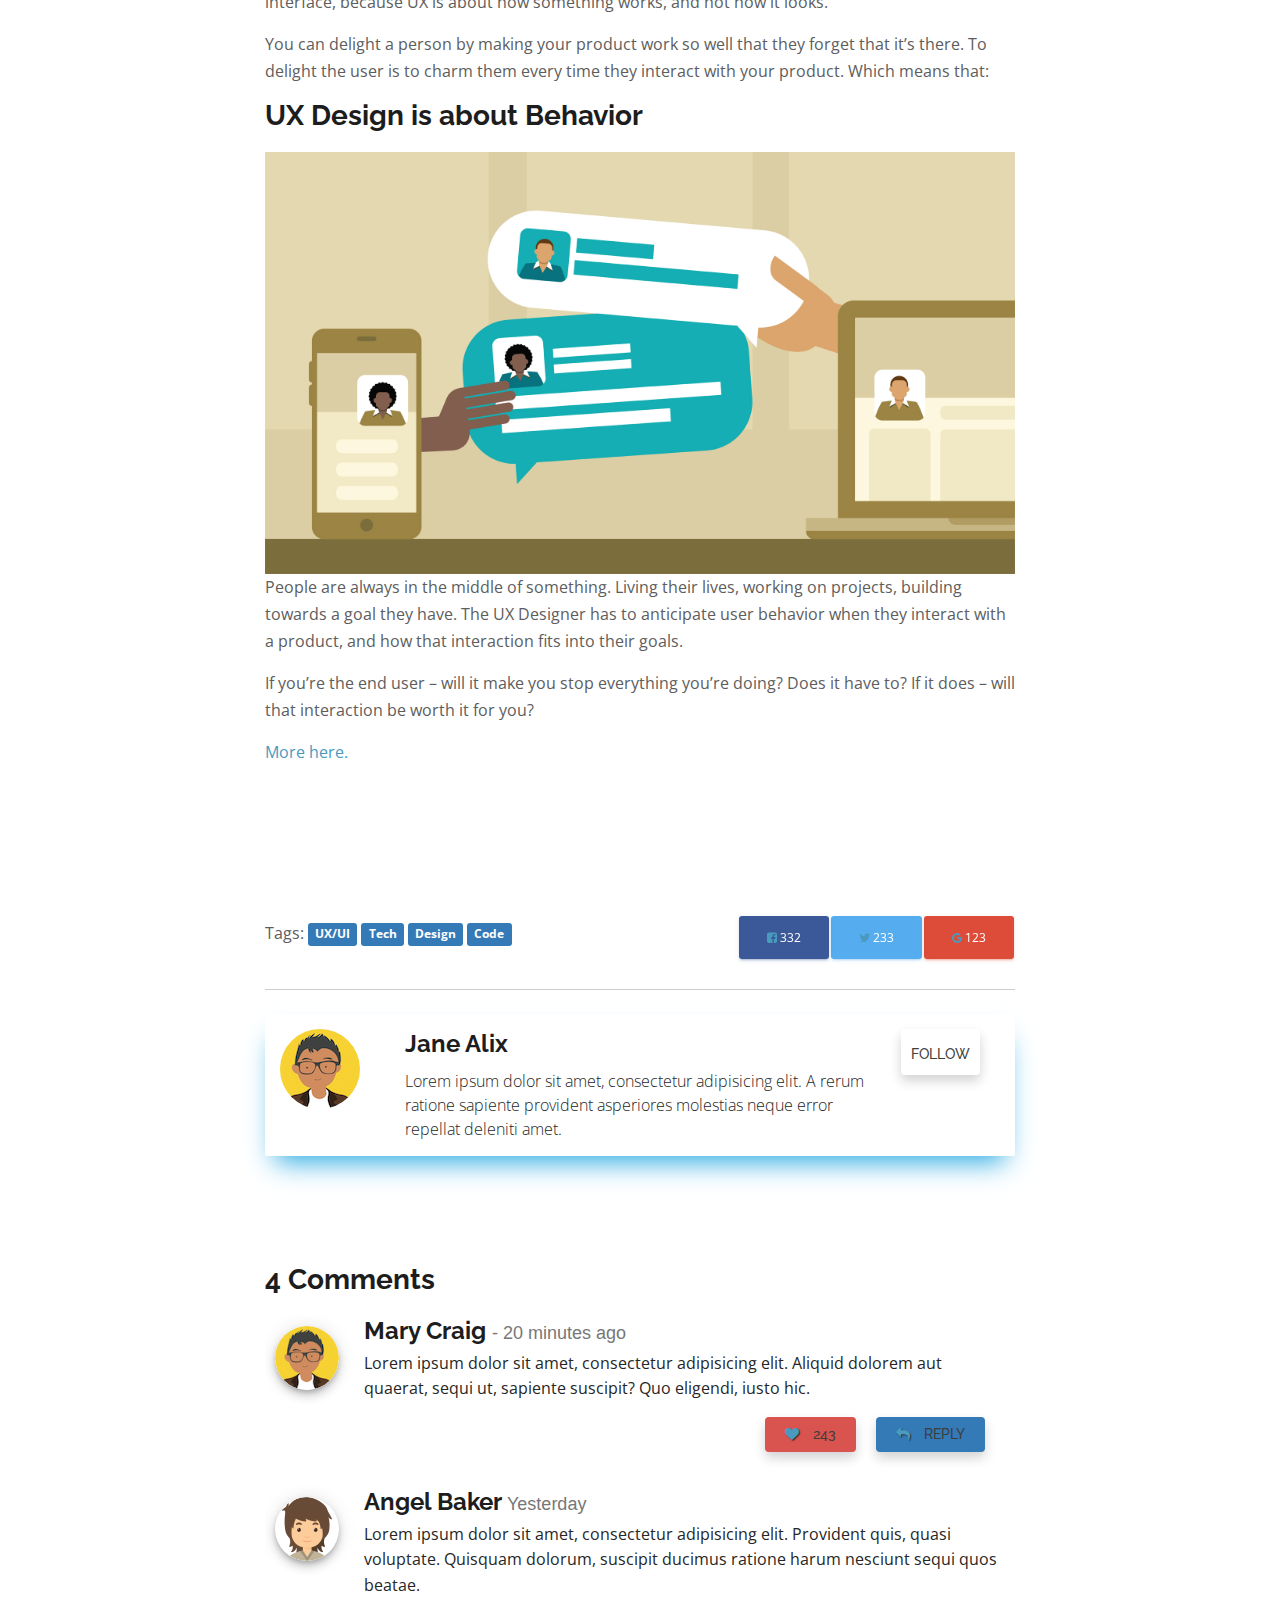
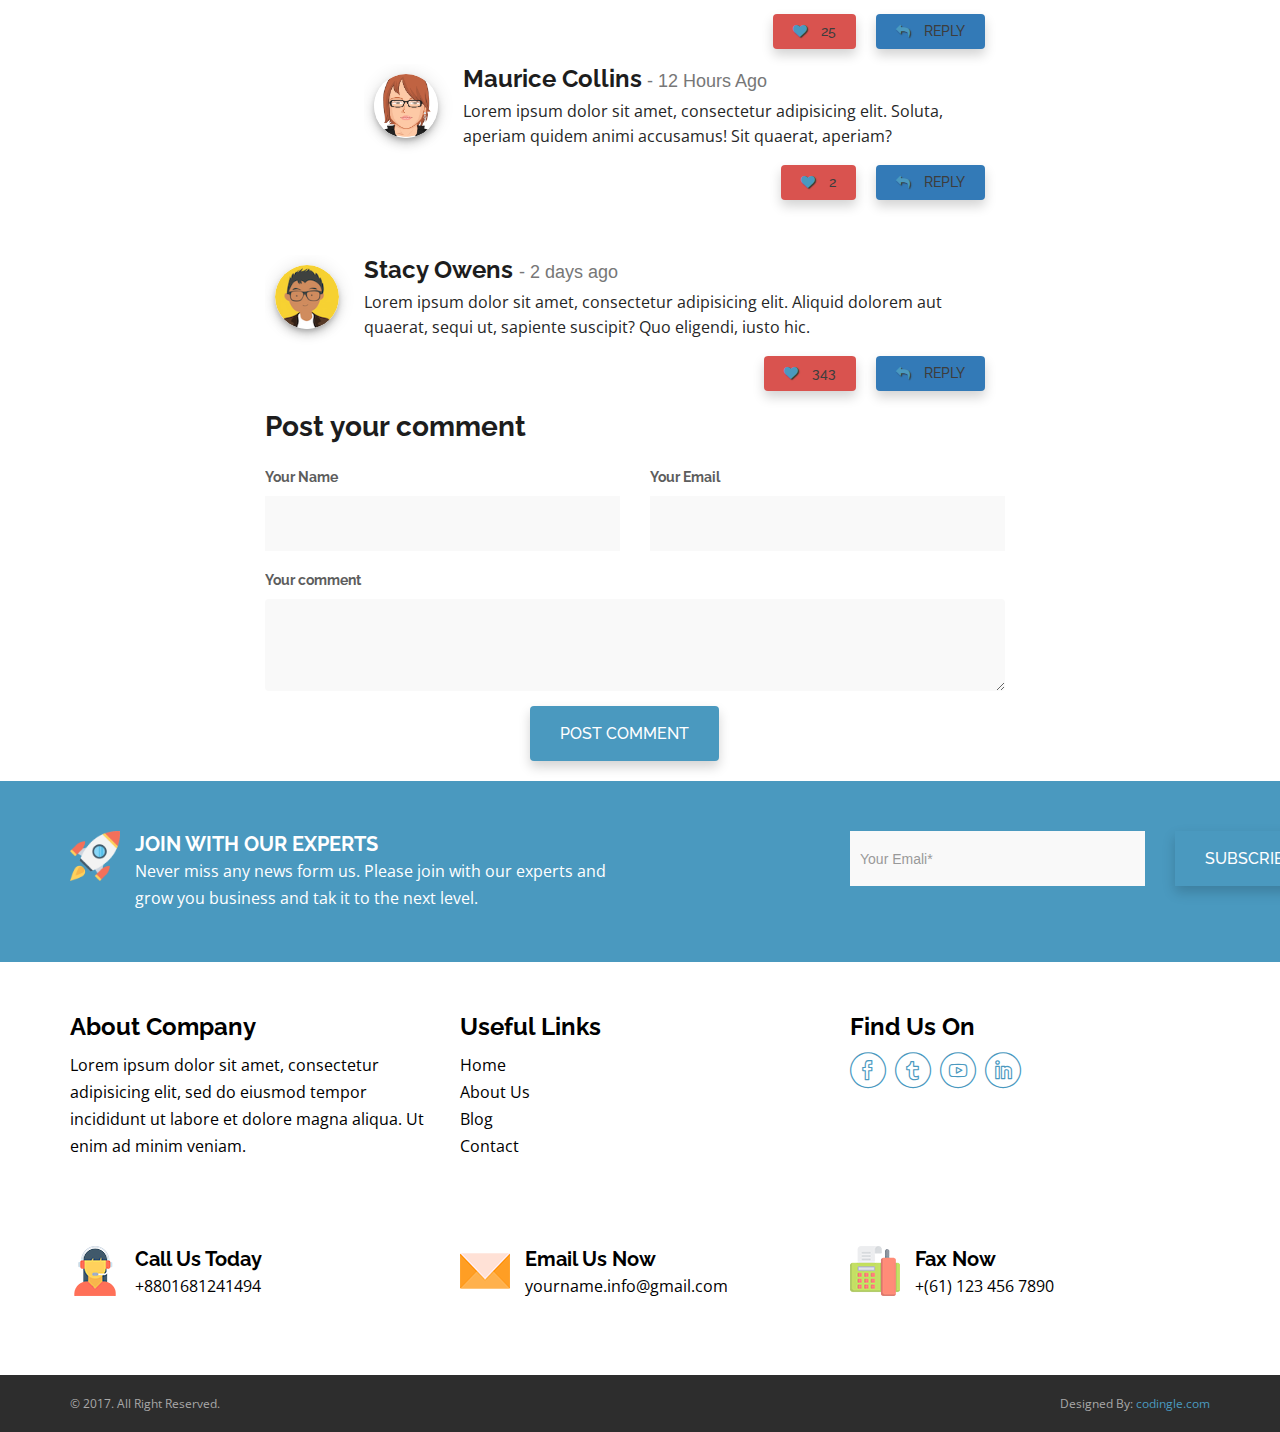
<file: blog-single.html>
<!DOCTYPE html>
<html lang="zxx">
<head>
    <!--- Basic Page Needs  -->
    <meta charset="utf-8">
    <title>Alioo - SEO Marketing HTML Template</title>
    <meta name="description" content="A unique & modern SEO Template for the SEO Services providers and SEO Marketers">
    <meta name="author" content="Murtaxa">
    <meta name="keywords" content="SEO, Marketing, responsive">
    <meta http-equiv="X-UA-Compatible" content="IE=edge">
    <!-- Mobile Specific Meta  -->
    <meta name="viewport" content="width=device-width, initial-scale=1, maximum-scale=1">
    <!-- Google Fonts -->
    <link href='http://fonts.googleapis.com/css?family=Raleway:200,300,400,500,700' rel='stylesheet' type='text/css'>
    <link href='http://fonts.googleapis.com/css?family=Open+Sans:300,400' rel='stylesheet' type='text/css'>
    <!-- CSS -->
    <link rel="stylesheet" href="css/bootstrap.min.css">
    <link rel="stylesheet" href="css/font-awesome.min.css">
    <link rel="stylesheet" href="css/bicon.min.css">
    <link rel="stylesheet" href="css/animate.min.css">
    <!-- Owl Carousel -->
    <link rel="stylesheet" href="css/owl.theme.min.css">
    <link rel="stylesheet" href="css/owl.carousel.min.css">
    <!-- Theme CSS -->
    <link rel="stylesheet" href="css/style.css">
    <link rel="stylesheet" href="css/responsive.css">
    <!-- Favicon -->
    <link rel="shortcut icon" type="image/png" href="img/favicon.png">
    
</head>

<body data-spy="scroll" data-target="#scroll-menu" data-offset="120">
    <!-- Preloader Starts -->
    <div class="preloader-area">
        <div class="preloader-inner">
            <div class="preloader">
                <span></span>
                <span></span>
                <span></span>
            </div>
        </div>
    </div>
    <!-- Preloader Ends -->
    <!-- Header Area Starts -->
    <header id="home" class="header-area">
        <nav class="navbar navbar-default navbar-fixed-top" id="scroll-menu">
            <div class="container">
                <div class="navbar-header">
                    <button type="button" class="navbar-toggle collapsed" data-toggle="collapse" data-target="#navbar" aria-expanded="false"
                        aria-controls="navbar">
                        <span class="sr-only">Toggle navigation</span>
                        <span class="icon-bar"></span>
                        <span class="icon-bar"></span>
                        <span class="icon-bar"></span>
                    </button>
                    <a class="navbar-brand" href="index.html"><img src="img/logo.png" alt="Alioo"></a>
                </div>
                <div id="navbar" class="navbar-collapse collapse">
                    <ul class="nav navbar-nav navbar-right">
                        <li class="active"><a href="#home" class="smoothscroll">Home</a></li>
                        <li><a href="#about" class="smoothscroll">About Us</a></li>
                        <li><a href="#services" class="smoothscroll">Services</a></li>
                        <li><a href="#pricing" class="smoothscroll">Pricing</a></li>
                        <li><a href="#blog" class="smoothscroll">Blog</a></li>
                        <li><a href="#contact" class="smoothscroll">Contact</a></li>
                        <!-- <li class="dropdown">
                            <a href="#" class="dropdown-toggle" data-toggle="dropdown" role="button" aria-haspopup="true" aria-expanded="false">Dropdown <span class="caret"></span></a>
                            <ul class="dropdown-menu">
                                <li><a tabindex="-1" href="">Left Sidebar</a></li>
                                <li><a href="">Right Sidebar</a></li>
                                <li><a href="">Full Width</a></li>
                                <li><a href="">Post Details</a></li>
                            </ul>
                        </li> -->
                    </ul>
                </div>
            </div>
        </nav>
    </header>
    <!-- Header Area Ends -->

    <div class="single-page-header header-filter" data-parallax="active" style="background-image: url('img/blog/4.png');">
        <div class="container">
            <div class="row">
                <div class="col-md-8 col-md-offset-2 text-center">
                    <h1 class="title">What is SEO Marketing really?</h1>
                    <br>
                    <div class="post-author">
                        <img src="img/testimonial/avatar1.png" alt="User avatar" class="img-responsive img-circle">
                        <p>
                            By <a href="#author"><i>Brad Schmidt, UX/ Desinger</i></a>
                            <br> On <a href="#date"><i>September 29, 2016 </i></a>
                        </p>
                    </div>
                </div>
            </div>
        </div>
    </div>
    <div class="main">
        <div class="container">
            <div class="section section-text">
                <div class="row">
                    <div class="col-md-8 col-md-offset-2">
                        <p> One of the most common misconceptions people have is that User Experience Design is all about usability. It’s easy to see why – usability means that a product is both usable and useful.</p>
                        <p>When you walk into an empty room, you can instantly imagine what purpose it will serve. Glance around and you get an idea for how to turn that space into anything that you want it to be. You can use it as a living room, an office, or a bedroom. It all depends on what furniture you choose and where you put it. The empty room is usable, but it’s not useful until you fill it.</p>
                        <p>
                            In software, “the room” a user enters is never empty. Every software product has a user-facing side that was built for people to interact with. That interaction becomes an experience they go through when they use the product. It’s the UX designer’s job to make that experience a great one.
                        </p>
                        <h3>
                                User Experience Design is about feelings
                            </h3>
                        <img src="img/blog/5.png" alt="bl" class="img-responsive">
                        <p>
                            Ask yourself this question –what makes for a great experience? Is it the fact that it’s memorable? Not really, because it’s just as easy, if not easier, to recall one that was awful. Remember enterprise software circa 1990 to 2006? You had to fight it to make it do something, and products like that still exist. The emotional trauma they inflict heals slowly, because using them frustrates us to no end. Good user experience doesn’t have to be memorable, but it does have to make you feel something. Ideally, it should make you feel like getting a product to solve your problem was easy. Effortless, even.
                        </p>
                        <blockquote>
                            Design isn’t just about problem solving; it’s about creating a more humane future. – Dan Saffer, The End of Design as We Know it.
                        </blockquote>
                        <p>
                            People always talk about products that delight the user, but often misunderstand what that means. It’s not about the vibrant colors or how beautiful the design is. Great user experience is often completely disconnected from how the product looks. Sometimes the best user interface is no user interface, because UX is about how something works, and not how it looks.
                        </p>
                        <p>
                            You can delight a person by making your product work so well that they forget that it’s there. To delight the user is to charm them every time they interact with your product. Which means that:
                        </p>
                        <h3>UX Design is about Behavior</h3>
                        <img src="img/blog/6.png" alt="blog" class="img-responsive">
                        <p>
                            People are always in the middle of something. Living their lives, working on projects, building towards a goal they have. The UX Designer has to anticipate user behavior when they interact with a product, and how that interaction fits into their goals.
                        </p>
                        <p>
                            If you’re the end user – will it make you stop everything you’re doing? Does it have to? If it does – will that interaction be worth it for you?
                        </p>
                        <a href="http://thenextweb.com/dd/2016/08/11/what-the-hell-is-ux-design/" target="_blank">More here.</a>
                    </div>
                </div>
            </div>
            <div class="section section-blog-info">
                <div class="row">
                    <div class="col-md-8 col-md-offset-2">
                        <div class="row post-footer-meta">
                            <div class="col-sm-6">
                                <div class="blog-tags">
                                    Tags:
                                    <span class="label label-primary">UX/UI</span>
                                    <span class="label label-primary">Tech</span>
                                    <span class="label label-primary">Design</span>
                                    <span class="label label-primary">Code</span>
                                </div>
                            </div>
                            <div class="col-sm-6">
                                <a href="#blog" class="social-btn btn-google pull-right">
                                    <i class="fa fa-google"></i> 123
                                </a>
                                <a href="#blog" class="social-btn btn-twitter pull-right">
                                    <i class="fa fa-twitter"></i> 233
                                </a>
                                <a href="#blog" class="social-btn btn-facebook pull-right">
                                    <i class="fa fa-facebook-square"></i> 332
                                </a>
                            </div>
                        </div>
                        <hr />
                        <div class="card card-profile card-plain single-post-profile">
                            <div class="row">
                                <div class="col-md-2">
                                    <div class="card-avatar">
                                        <a href="#blog">
                                            <img class="img img-responsive img-circle" src="img/testimonial/avatar1.png" alt="img">
                                        </a>
                                        <div class="ripple-container"></div>
                                    </div>
                                </div>
                                <div class="col-md-8">
                                    <h4 class="card-title">Jane Alix</h4>
                                    <p class="description">Lorem ipsum dolor sit amet, consectetur adipisicing elit. A rerum ratione sapiente provident asperiores molestias neque error repellat deleniti amet.</p>
                                </div>
                                <div class="col-md-2">
                                    <button type="button" class="btn follow-btn btn-default pull-right">Follow</button>
                                </div>
                            </div>
                        </div>
                    </div>
                </div>
            </div>
            <div class="section-comments">
                <div class="row">
                    <div class="col-md-8 col-md-offset-2">
                        <div class="media-area">
                            <h3 class="title">4 Comments</h3>
                            <div class="media">
                                <a class="pull-left" href="#blog">
                                    <div class="avatar">
                                        <img class="media-object img-responsive img-circle" src="img/testimonial/avatar1.png" alt="..." />
                                    </div>
                                </a>
                                <div class="media-body">
                                    <h4 class="media-heading">Mary Craig <small>- 20 minutes ago</small></h4>
                                    <p>Lorem ipsum dolor sit amet, consectetur adipisicing elit. Aliquid dolorem aut quaerat, sequi ut, sapiente suscipit? Quo eligendi, iusto hic.</p>
                                    <div class="media-footer">
                                        <a href="#blog" class="btn comment-btn btn-primary btn-simple pull-right" title="Reply to Comment">
                                            <i class="fa fa-reply"> </i> Reply
                                        </a>
                                        <a href="#blog" class="btn comment-btn btn-danger btn-simple pull-right">
                                            <i class="fa fa-heart"> </i> 243
                                        </a>
                                    </div>
                                </div>
                            </div>
                            <div class="media">
                                <a class="pull-left" href="#blog">
                                    <div class="avatar">
                                        <img class="media-object img-responsive img-circle" alt="User avatar" src="img/testimonial/avatar2.png">
                                    </div>
                                </a>
                                <div class="media-body">
                                    <h4 class="media-heading">Angel Baker <small> Yesterday</small></h4>
                                    <p>Lorem ipsum dolor sit amet, consectetur adipisicing elit. Provident quis, quasi voluptate. Quisquam dolorum, suscipit ducimus ratione harum nesciunt sequi quos beatae.</p>
                                    <div class="media-footer">
                                        <a href="#blog" class="btn comment-btn btn-primary btn-simple pull-right" title="Reply to Comment">
                                            <i class="fa fa-reply"> </i> Reply
                                        </a>
                                        <a href="#blog" class="btn comment-btn btn-danger btn-simple pull-right">
                                            <i class="fa fa-heart"> </i> 25
                                        </a>
                                    </div>
                                    <div class="media">
                                        <a class="pull-left" href="#blog">
                                            <div class="avatar">
                                                <img class="media-object img-responsive img-circle" alt="user avatar" src="img/testimonial/avatar3.png">
                                            </div>
                                        </a>
                                        <div class="media-body">
                                            <h4 class="media-heading">Maurice Collins<small> - 12 Hours Ago</small></h4>
                                            <p>
                                                Lorem ipsum dolor sit amet, consectetur adipisicing elit. Soluta, aperiam quidem animi accusamus! Sit quaerat, aperiam?
                                            </p>
                                            <div class="media-footer">
                                                <a href="#blog" class="btn comment-btn btn-primary btn-simple pull-right" title="Reply to Comment">
                                                    <i class="fa fa-reply"> </i> Reply
                                                </a>
                                                <a href="#blog" class="btn comment-btn btn-danger btn-simple pull-right">
                                                    <i class="fa fa-heart"> </i> 2
                                                </a>
                                            </div>
                                        </div>
                                    </div>
                                </div>
                            </div>
                            <div class="media">
                                <a class="pull-left" href="#blog">
                                    <div class="avatar">
                                        <img class="media-object img-responsive img-circle" src="img/testimonial/avatar1.png" alt="User avatar" />
                                    </div>
                                </a>
                                <div class="media-body">
                                    <h4 class="media-heading">Stacy Owens <small> - 2 days ago</small></h4>
                                    <p>Lorem ipsum dolor sit amet, consectetur adipisicing elit. Aliquid dolorem aut quaerat, sequi ut, sapiente suscipit? Quo eligendi, iusto hic.</p>
                                    <div class="media-footer">
                                        <a href="#blog" class="btn comment-btn btn-primary btn-simple pull-right" title="Reply to Comment">
                                            <i class="fa fa-reply"> </i> Reply
                                        </a>
                                        <a href="#blog" class="btn comment-btn btn-danger btn-simple pull-right">
                                            <i class="fa fa-heart"> </i> 343
                                        </a>
                                    </div>
                                </div>
                            </div>
                        </div>
                        <h3 class="title">Post your comment</h3>
                        <div class="media media-post">
                            <div class="media-body">
                                <form class="contact-form">
                                    <div class="row">
                                        <div class="col-md-6">
                                            <div class="form-group label-floating">
                                                <label class="control-label">Your Name</label>
                                                <input type="email" class="form-control">
                                            </div>
                                        </div>
                                        <div class="col-md-6">
                                            <div class="form-group label-floating">
                                                <label class="control-label">Your Email</label>
                                                <input type="email" class="form-control">
                                            </div>
                                        </div>
                                    </div>
                                    <div class="form-group label-floating">
                                        <label class="control-label">Your comment</label>
                                        <textarea class="form-control" rows="4"></textarea>
                                    </div>
                                    <div class="row">
                                        <div class="col-md-4 col-md-offset-4 text-center">
                                            <button class="btn btn-primary btn-raised">
                                                Post comment
                                            </button>
                                        </div>
                                    </div>
                                </form>
                            </div>
                        </div>
                        <!-- end media-post -->
                    </div>
                </div>
            </div>
        </div>
    </div>
    <!-- Newsletter Area Starts -->
    <div class="newsletter-area area-padding">
        <div class="container">
            <div class="row">
                <div class="col-xs-12 col-sm-6">
                    <div class="img-icon-left-box">
                        <div class="img-icon">
                            <img src="img/startup.png" alt="Icon">
                        </div>
                        <div class="icon-content">
                            <h5 class="title">Join With Our Experts</h5>
                            <p>Never miss any news form us. Please join with our experts and grow you business and tak it to
                                the next level.</p>
                        </div>
                    </div>
                </div>
                <div class="col-xs-12 col-sm-6 col-md-offset-2 col-md-4">
                    <div class="row">
                        <div class="newsletter-form">
                            <div class="col-xs-12 col-md-10">
                                <input type="text" class="form-control" placeholder="Your Emali*">
                            </div>
                            <div class="col-xs-12 col-md-2">
                                <button type="submit" class="btn btn-default btn-primary-fill-sqr">Subscribe</button>
                            </div>
                        </div>
                    </div>
                </div>
            </div>
        </div>
    </div>
    <!-- Newsletter Area Ends -->

    <!-- Footer Area Starts -->
    <div class="footer-area area-padding">
        <div class="container">
            <div class="footer-top">
                <div class="row">
                    <div class="col-xs-12 col-sm-4">
                        <div class="footer-widget">
                            <h4 class="title">About Company</h4>
                            <p>Lorem ipsum dolor sit amet, consectetur adipisicing elit, sed do eiusmod tempor incididunt ut
                                labore et dolore magna aliqua. Ut enim ad minim veniam.</p>
                        </div>
                    </div>
                    <div class="col-xs-12 col-sm-4">
                        <div class="footer-widget">
                            <h4 class="title">Useful Links</h4>
                            <ul>
                                <li><a href="#">Home</a></li>
                                <li><a href="#">About Us</a></li>
                                <li><a href="#">Blog</a></li>
                                <li><a href="#">Contact</a></li>
                            </ul>
                        </div>
                    </div>
                    <div class="col-xs-12 col-sm-4">
                        <div class="footer-widget">
                            <h4 class="title">Find Us On</h4>
                            <a href="#" class="social-icon"><span class="bi bi-facebook"></span></a>
                            <a href="#" class="social-icon"><span class="bi bi-twitter"></span></a>
                            <a href="#" class="social-icon"><span class="bi bi-youtube"></span></a>
                            <a href="#" class="social-icon"><span class="bi bi-linkedin"></span></a>
                        </div>
                    </div>
                </div>
            </div>
            <div class="footer-bottom">
                <div class="row">
                    <div class="col-xs-12 col-sm-4">
                        <div class="footer-widget">
                            <div class="img-icon-left-box">
                                <div class="img-icon">
                                    <img src="img/icon-call-us.png" alt="Icon">
                                </div>
                                <div class="icon-content">
                                    <h5 class="title">Call Us Today</h5>
                                    <p>+8801681241494</p>
                                </div>
                            </div>
                        </div>
                    </div>
                    <div class="col-xs-12 col-sm-4">
                        <div class="footer-widget">
                            <div class="img-icon-left-box">
                                <div class="img-icon">
                                    <img src="img/icon-email.png" alt="Icon">
                                </div>
                                <div class="icon-content">
                                    <h5 class="title">Email Us Now</h5>
                                    <p>yourname.info@gmail.com </p>
                                </div>
                            </div>
                        </div>
                    </div>
                    <div class="col-xs-12 col-sm-4">
                        <div class="footer-widget">
                            <div class="img-icon-left-box">
                                <div class="img-icon">
                                    <img src="img/icon-fax.png" alt="Icon">
                                </div>
                                <div class="icon-content">
                                    <h5 class="title">Fax Now</h5>
                                    <p>+(61) 123 456 7890</p>
                                </div>
                            </div>
                        </div>
                    </div>
                </div>
            </div>
        </div>
    </div>
    <!-- Footer Area Ends -->
    <!-- Copyright Area Starts -->
    <div class="copyright-area">
        <div class="container">
            <div class="row">
                <div class="col-xs-12 col-sm-6">
                    <div class="left">
                        <span> &copy; 2017. All Right Reserved. </span>
                    </div>
                </div>
                <div class="col-xs-12 col-sm-6">
                    <div class="right">
                        <span>Designed By: <a href="http://www.codingle.com" target="_blank">codingle.com</a></span>
                    </div>
                </div>
            </div>
        </div>
    </div>
    <!-- Copyright Area Ends -->
    <!-- Scripts -->
    <script src="js/jquery-2.1.1.min.js"></script>
    <script src="js/bootstrap.min.js"></script>
    <script src="js/owl.carousel.min.js"></script>
    <script src="js/jquery.stellar.min.js"></script>
    <script src="js/jquery.waypoints.min.js"></script>
    <script src="js/jquery.counterup.min.js"></script>
    <script src="js/script.js"></script>
</body>

</html>
</file>
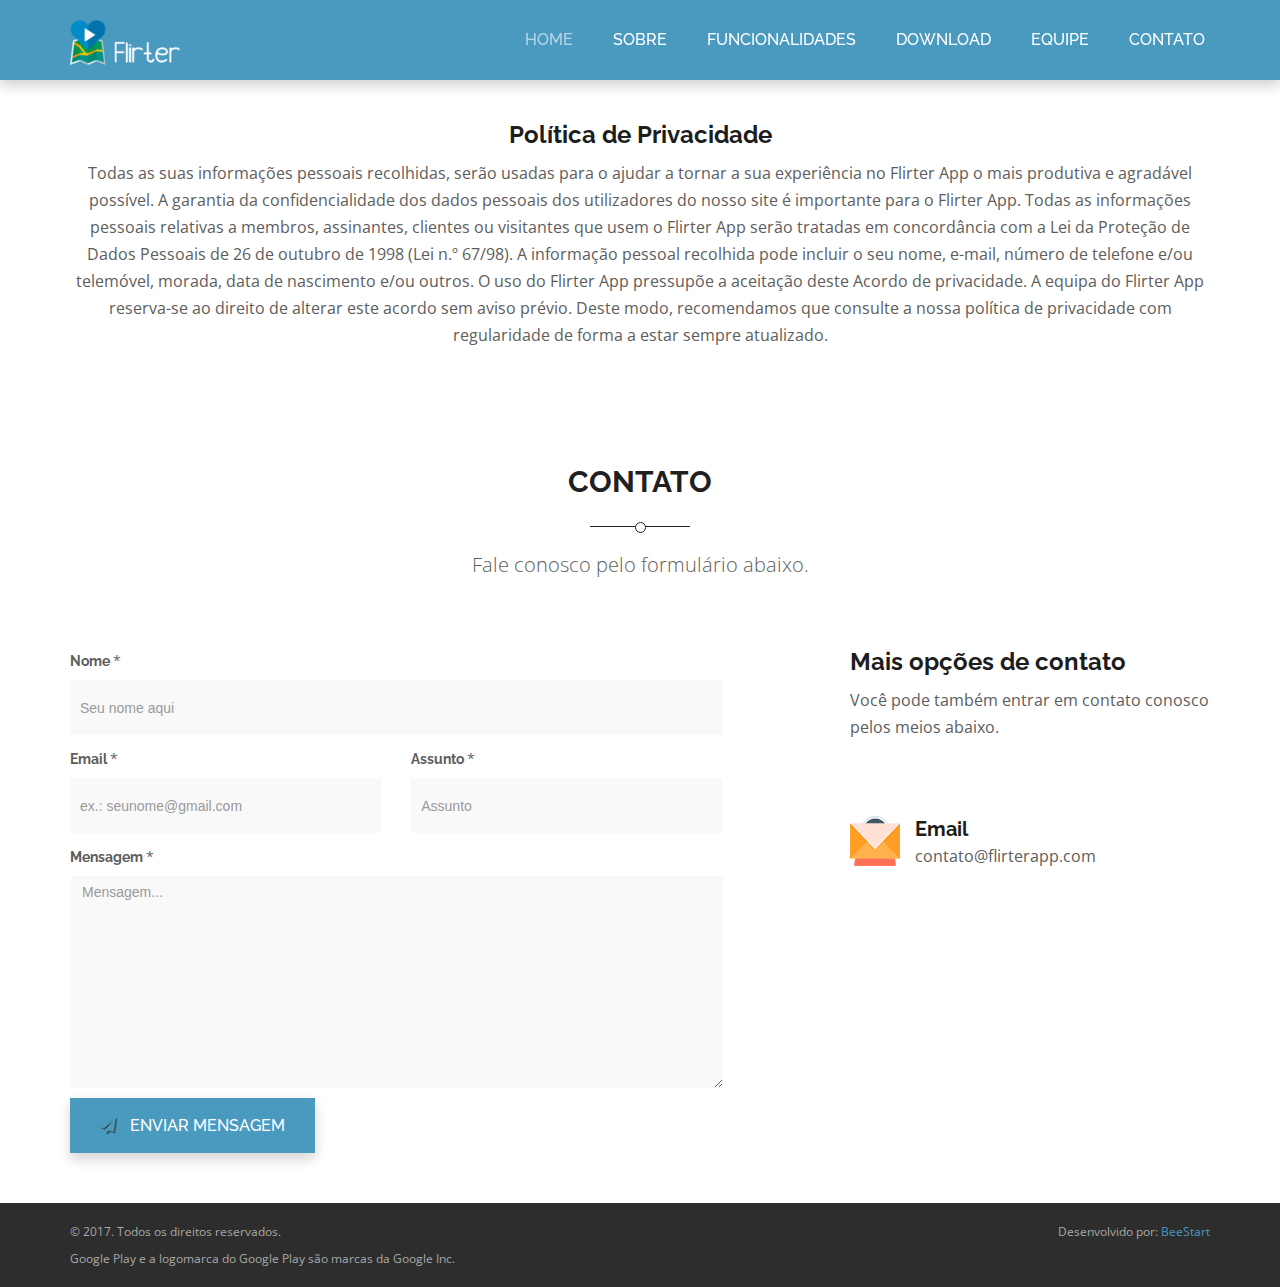
<file: privacy.html>
<!DOCTYPE html>
<html lang="zxx">
<head>
    <!--- Basic Page Needs  -->
    <meta charset="utf-8">
    <title>Flirter - App de encontros por localização</title>
    <meta name="description" content="A unique & modern SEO Template for the SEO Services providers and SEO Marketers">
    <meta name="author" content="Murtaxa">
    <meta name="keywords" content="SEO, Marketing, responsive">
    <meta http-equiv="X-UA-Compatible" content="IE=edge">
    <!-- Mobile Specific Meta  -->
    <meta name="viewport" content="width=device-width, initial-scale=1, maximum-scale=1">
    <!-- Google Fonts -->
    <link href='http://fonts.googleapis.com/css?family=Raleway:200,300,400,500,700' rel='stylesheet' type='text/css'>
    <link href='http://fonts.googleapis.com/css?family=Open+Sans:300,400' rel='stylesheet' type='text/css'>
    <!-- CSS -->
    <link rel="stylesheet" href="css/bootstrap.min.css">
    <link rel="stylesheet" href="css/font-awesome.min.css">
    <link rel="stylesheet" href="css/bicon.min.css">
    <link rel="stylesheet" href="css/animate.min.css">
    <!-- Owl Carousel -->
    <link rel="stylesheet" href="css/owl.theme.min.css">
    <link rel="stylesheet" href="css/owl.carousel.min.css">
    <!-- Theme CSS -->
    <link rel="stylesheet" href="css/style.css">
    <link rel="stylesheet" href="css/responsive.css">
    <!-- Favicon -->
    <link rel="shortcut icon" type="image/png" href="img/icon-256-256.png">

</head>

<body data-spy="scroll" data-target="#scroll-menu" data-offset combina="120">
    <!-- Preloader Starts -->
    <div class="preloader-area">
        <div class="preloader-inner">
            <div class="preloader">
                <span></span>
                <span></span>
                <span></span>
            </div>
        </div>
    </div>
    <!-- Preloader Ends -->
    <!-- Header Area Starts -->
    <header id="home" class="header-area">
        <nav class="navbar navbar-default navbar-fixed-top" id="scroll-menu">
            <div class="container">
                <div class="navbar-header">
                    <button type="button" class="navbar-toggle collapsed" data-toggle="collapse" data-target="#navbar" aria-expanded="false"
                        aria-controls="navbar">
                        <span class="sr-only">Toggle navigation</span>
                        <span class="icon-bar"></span>
                        <span class="icon-bar"></span>
                        <span class="icon-bar"></span>
                    </button>
                    <a class="navbar-brand" href="index.html"><img src="img/horizontal-white-logo-147x60.png" alt="Flirter"></a>
                </div>
                <div id="navbar" class="navbar-collapse collapse">
                    <ul class="nav navbar-nav navbar-right">
                        <li class="active"><a href="index.html">Home</a></li>
                        <li><a href="index.html#about" >Sobre</a></li>
                        <li><a href="index.html#features" class="smoothscroll">Funcionalidades</a></li>
                        <li><a href="index.html#download" class="smoothscroll">Download</a></li>
                        <li><a href="index.html#team" class="smoothscroll">Equipe</a></li>
                        <li><a href="index.html#contact" class="smoothscroll">Contato</a></li>
                    </ul>
                </div>
            </div>
        </nav>
    </header>
    <!-- Contact Area Starts -->
    <div class="contact-area area-padding" id="contact">
        <div class="container">
            <div class="row">
                <div class="col-md-12">
                    <div class="section-title text-center wow fadeInDown"></div>
                </div>
            </div>
            <div class="row">
                <div class="col-md-12 text-center">
                    <h4>Política de Privacidade</h4>
                    <p>Todas as suas informações pessoais recolhidas, serão usadas para o ajudar a tornar a sua experiência no Flirter App o mais produtiva e agradável possível.
                        A garantia da confidencialidade dos dados pessoais dos utilizadores do nosso site é importante para o Flirter App.
                        Todas as informações pessoais relativas a membros, assinantes, clientes ou visitantes que usem o Flirter App serão tratadas em concordância com a Lei da Proteção de Dados Pessoais de 26 de outubro de 1998 (Lei n.º 67/98).
                        A informação pessoal recolhida pode incluir o seu nome, e-mail, número de telefone e/ou telemóvel, morada, data de nascimento e/ou outros.
                        O uso do Flirter App pressupõe a aceitação deste Acordo de privacidade. A equipa do Flirter App reserva-se ao direito de alterar este acordo sem aviso prévio. Deste modo, recomendamos que consulte a nossa política de privacidade com regularidade de forma a estar sempre atualizado.</p>
                    <p></p>

                </div>
            </div>
        </div>
    </div>

    <div class="contact-area area-padding" id="contact">
        <div class="container">
            <div class="row">
                <div class="col-md-12">
                    <div class="section-title text-center wow fadeInDown">
                        <h2>Contato</h2>
                        <p>Fale conosco pelo formulário abaixo.</p>
                    </div>
                </div>
            </div>
            <div class="row">
                <div class="col-xs-12 col-md-7">
                    <div class="contact-form">
                        <form action="https://formspree.io/roberto@flirterapp.com.br" method="POST" method="post" id="cf">
                            <div class="row">
                                <div class="col-xs-12">
                                    <p>
                                        <label>Nome <span class="asteric">*</span></label>
                                        <input type="text" class="form-control" id="fname" name="fname" placeholder="Seu nome aqui">
                                    </p>
                                </div>
                                <div class="col-xs-12 col-sm-6">
                                    <p>
                                        <label>Email <span class="asteric">*</span></label>
                                        <input type="email" class="form-control" id="email" name="email" placeholder="ex.: seunome@gmail.com">
                                    </p>
                                </div>
                                <div class="col-xs-12 col-sm-6">
                                    <p>
                                        <label>Assunto <span class="asteric">*</span></label>
                                        <input type="text" class="form-control" id="subject" name="subject" placeholder="Assunto">
                                    </p>
                                </div>
                                <div class="col-xs-12">
                                    <p>
                                        <label>Mensagem <span class="asteric">*</span></label>
                                        <textarea class="form-control" rows="10" id="msg" name="msg" placeholder="Mensagem..."></textarea>
                                    </p>
                                </div>
                                <div class="cf-msg"></div>
                                <div class="col-xs-12">
                                    <p>
                                        <button type="submit" class="btn btn-default btn-primary-fill-sqr" id="submit"><i class="fa fa-paper-plane"></i> Enviar mensagem</button>
                                    </p>
                                </div>
                            </div>
                        </form>

                    </div>
                </div>
                <div class="col-xs-12 col-md-4 col-md-offset-1">
                    <h4>Mais opções de contato</h4>
                    <p>Você pode também entrar em contato conosco pelos meios abaixo.</p>
                    <div class="gap-30"></div>
                    <div class="contact-address">
                        <div class="img-icon-left-box">
                            <div class="img-icon">
                                <img src="img/icon-call-us.png" alt="Icon">
                            </div>
                            
                        </div>
                        <div class="img-icon-left-box">
                            <div class="img-icon">
                                <img src="img/icon-email.png" alt="Icon">
                            </div>
                            <div class="icon-content">
                                <h5 class="title">Email</h5>
                                <p>contato@flirterapp.com </p>
                            </div>
                        </div>
                    </div>
                </div>
            </div>
        </div>
    </div>
    <!-- Contact Area Ends -->
    <!-- Copyright Area Starts -->
    <div class="copyright-area">
        <div class="container">
            <div class="row">
                <div class="col-xs-12 col-sm-6">
                    <div class="left">
                        <span> &copy; 2017. Todos os direitos reservados. </span>
                    </div>
                    <div class="left">
                        <span> Google Play e a logomarca do Google Play são marcas da Google Inc.</span>
                    </div>
                </div>
                <div class="col-xs-12 col-sm-6">
                    <div class="right">
                        <span>Desenvolvido por: <a href="http://www.beestart.com.br" target="_blank">BeeStart</a></span>
                    </div>
                </div>
            </div>
        </div>
    </div>
    <!-- Copyright Area Ends -->
    <!-- Scripts -->
    <script src="js/jquery-2.1.1.min.js"></script>
    <script src="js/bootstrap.min.js"></script>
    <script src="js/owl.carousel.min.js"></script>
    <script src="js/jquery.stellar.min.js"></script>
    <script src="js/jquery.waypoints.min.js"></script>
    <script src="js/jquery.counterup.min.js"></script>
    <script src="js/script.js"></script>
</body>

</html>
</file>
<file: css/style.css>
/*
Theme Name: Alioo - SEO Marketing HTML Template
Desciption: A unique & modern SEO Template for the SEO Services providers and SEO Marketers.
Theme URI: http://www.codingle.com/murtaxa/themeforest/alioo_demo
Author Name: Murtaxa
Author URI: http://www.codingle.com
Version: 1.0
======================================
Table of Contents
======================================
1. Normalize
2. Typography
3. Elements
4. Forms
5. Links
6. Accessibility
7. Alignments
8. Clearings
9. Widgets
10. Captions

===================
=== Theme Style ===
===================

11. General Style
12. Preloader
13. Header
14. Hero Area
15. Our Motto Area
16. Services
17. Counter Area
18. Keyword Research
19. Hire Us
20. Pricing Table
21. Our Team
22. Testimonials
23. Blog Grid
24. Contact
25. Newsletters
26. Footer
27. Copyright
28.  Button
    28.1 Info Button
    28.2 Primary Button
    28.3 Success Button
    28.4 Warning Button
    28.5 Danger Button
    28.6 Default Button
29. Bread Crumb
30. Pagination
31. Post Comments Form
32. Default Owl Carousel Customization
======================================

/**********************/
/**** 1. Normalize ****/
/**********************/
html {
    font-family: sans-serif;
    -webkit-text-size-adjust: 100%;
    -ms-text-size-adjust: 100%;
}
body {
    margin: 0;
}
article,
aside,
details,icon-b
figcaption,
figure,
footer,
header,
main,
menu,
nav,
section,
summary {
    display: block;
}
audio,
canvas,
progress,
video {
    display: inline-block;
    vertical-align: baseline;
}
audio:not([controls]) {
    display: none;
    height: 0;
}
[hidden],
template {
    display: none;
}
a {
    background-color: transparent;
}
a:active,
a:hover {
    outline: 0;
}
abbr[title] {
    border-bottom: 1px dotted;
}
b,
strong {
    font-weight: bold;
}
dfn {
    font-style: italic;
}
h1 {
    font-size: 2em;
    margin: 0.67em 0;
}
mark {
    background: #ff0;
    color: #000;
}
small {
    font-size: 80%;
}
sub,
sup {
    font-size: 75%;
    line-height: 0;
    position: relative;
    vertical-align: baseline;
}
sup {
    top: -0.5em;
}
sub {
    bottom: -0.25em;
}
img {
    border: 0;
}
svg:not(:root) {
    overflow: hidden;
}
figure {
    margin: 1em 40px;
}
hr {
    box-sizing: content-box;
    height: 0;
}
pre {
    overflow: auto;
}
code,
kbd,
pre,
samp {
    display: block;
    padding: 15px;
    background: #f9f9f9;
    color: #f44336;
}
button,
input,
optgroup,
select,
textarea {
    color: inherit;
    font: inherit;
    margin: 0;
}
button {
    overflow: visible;
}
button,
select {
    text-transform: none;
}
button,
html input[type="button"],
input[type="reset"],
input[type="submit"] {
    -webkit-appearance: button;
    cursor: pointer;
}
button[disabled],
html input[disabled] {
    cursor: default;
}
button::-moz-focus-inner,
input::-moz-focus-inner {
    border: 0;
    padding: 0;
}
input {
    line-height: normal;
}
input[type="checkbox"],
input[type="radio"] {
    box-sizing: border-box;
    padding: 0;
}
input[type="number"]::-webkit-inner-spin-button,
input[type="number"]::-webkit-outer-spin-button {
    height: auto;
}
input[type="search"]::-webkit-search-cancel-button,
input[type="search"]::-webkit-search-decoration {
    -webkit-appearance: none;
}
fieldset {
    border: 1px solid #c0c0c0;
    margin: 0 2px;
    padding: 0.35em 0.625em 0.75em;
}
legend {
    border: 0;
    padding: 0;
}
textarea {
    overflow: auto;
}
optgroup {
    font-weight: bold;
}
table {
    border-collapse: collapse;
    border-spacing: 0;
}
td,
th {
    padding: 0;
}

/***********************/
/**** 2. Typography ****/
/***********************/
button,
input,
select,
textarea {
    color: #404040;
    font-family: sans-serif;
    font-size: 16px;
    line-height: 27px;
}
h1,
h2,
h3,
h4,
h5,
h6 {
    margin: 0;
    font-family: 'Raleway', sans-serif;
    font-weight: 700;
    color: #1d1d1d;
    letter-spacing: 0px;
}
h1 a,
h2 a,
h3 a,
h4 a,
h5 a,
h6 a {
    font-weight: inherit;
    font-family: 'Raleway', sans-serif;
}
h1 {
    font-size: 36px;
    line-height: 38px;
    letter-spacing: 0px;
    margin-bottom: 20px;
}
h2 {
    font-size: 32px;
    line-height: 36px;
    margin-bottom: 20px;
}
h3 {
    font-size: 28px;
    line-height: 32px;
    margin-bottom: 20px;
}
h4 {
    font-size: 24px;
    line-height: 30px;
    margin-bottom: 10px;
}
h5 {
    font-size: 20px;
    line-height: 27px;
    margin-bottom: 10px;
}
h6 {
    font-size: 16px;
    line-height: 27px;
    margin-bottom: 10px;
}
p {
    margin: 0 0 15px 0;
    font-family: 'Open Sans', sans-serif;
    font-weight: normal;
    letter-spacing: 0px;
    line-height: 27px;
}
p:last-child {
    margin-bottom: 0px;
}
p img {
    margin: 0;
}
span {
    font-family: 'Open Sans', sans-serif;
    font-weight: normal;
}
dfn,
cite,
em,
i {
    font-style: italic;
    color: #4A99BF;
}

address {
    margin: 0 0 1.5em;
}
pre {
    background: #eee;
    font-family: "Courier 10 Pitch", Courier, monospace;
    font-size: 15px;
    font-size: 0.9375rem;
    line-height: 1.6;
    margin-bottom: 1.6em;
    max-width: 100%;
    overflow: auto;
    padding: 1.6em;
}
code,
kbd,
tt,
var {
    font-family: Monaco, Consolas, "Andale Mono", "DejaVu Sans Mono", monospace;
    font-size: 15px;
    font-size: 0.9375rem;
}
abbr {
    color: #444;
    font-family: 'Open Sans', sans-serif;
    font-weight: 700;
    font-variant: small-caps;
    text-transform: lowercase;
    letter-spacing: 0px;
}
abbr:hover {
    cursor: help;
}
mark,
ins {
    background: #fff9c0;
    text-decoration: none;
}
big {
    font-size: 125%;
}

/**********************/
/**** 3. Elements ****/
/**********************/

*,
*:before,
*:after {
    -moz-box-sizing: border-box;
    -webkit-box-sizing: border-box;
    box-sizing: border-box;
}
*:focus {
    outline: 0;
}
html {
    -webkit-font-smoothing: antialiased;
    font-family: 'Open Sans', sans-serif;
    font-size: 16px;
    letter-spacing: 0px;
    color: #5d5d5d;
    line-height: 27px;
}
body {
    font-family: 'Open Sans', sans-serif;
    font-weight: normal;
    font-size: 16px;
    letter-spacing: 0px;
    color: #5d5d5d;
    line-height: 27px;
    -webkit-font-smoothing: antialiased;
    /* Fix for webkit rendering */
    -webkit-text-size-adjust: 100%;
}
img {
    max-width: 100%;
    height: auto;
}
blockquote:before,
blockquote:after,
q:before,
q:after {
    content: "";
}
blockquote,
q {
    quotes: "" "";
}
hr {
    background-color: #ccc;
    border: 0;
    height: 1px;
    margin-bottom: 1.5em;
}
ul,
ol {
    margin: 0 0 1.5em 0em;
}
ul {
    list-style: disc;
}
ol {
    list-style: decimal;
}
li > ul,
li > ol {
    margin-bottom: 0;
    margin-left: 15px;
}

/* Material List Items */

ul:not(.browser-default) {}
ul:not(.browser-default) li {
    position: relative;
}
ul:not(.browser-default) ul {
    margin-left: 0px;
}
ol:not(.browser-default) {
    padding-left: 0px;
}
ol:not(.browser-default) li {
    list-style: decimal inside;
}
ol:not(.browser-default) ol {
    margin-left: 20px;
}
dl {
    margin: 12px 0;
    padding: 15px;
    background: #eee;
}
dt {
    margin: 0;
    font-size: 1.14rem;
    color: #00bff3;
}
dd {
    margin: 0 0 0 20px;
}
figure {
    margin: 1em 0;
    /* Extra wide images within figure tags don't overflow the content area. */
}
table {
    margin: 0 0 1.5em;
    width: 100%;
}
tr {}
th,
td {
    border: 1px solid #eee;
    padding: 5px 10px;
}

/**********************/
/******* 4. Form ******/
/**********************/

button,
input[type="button"],
input[type="reset"],
input[type="submit"] {
    border: 1px solid;
    border-color: #ccc #ccc #bbb;
    border-radius: 3px;
    background: #e6e6e6;
    color: rgba(0, 0, 0, .8);
    font-size: 1rem;
    line-height: 1;
    padding: .6em 1em .4em;
    letter-spacing: 0px;
}
button:hover,
input[type="button"]:hover,
input[type="reset"]:hover,
input[type="submit"]:hover {
    border-color: #ccc #bbb #aaa;
}
button:focus,
input[type="button"]:focus,
input[type="reset"]:focus,
input[type="submit"]:focus,
button:active,
input[type="button"]:active,
input[type="reset"]:active,
input[type="submit"]:active {
    border-color: #aaa #bbb #bbb;
}
input[type="text"],
input[type="email"],
input[type="url"],
input[type="password"],
input[type="search"],
input[type="number"],
input[type="tel"],
input[type="range"],
input[type="date"],
input[type="month"],
input[type="week"],
input[type="time"],
input[type="datetime"],
input[type="datetime-local"],
input[type="color"],
textarea {
    padding: 3px 3px 3px 10px;
    border-radius: 0px;
    height: 55px;
    margin-bottom: 10px;
    background: #f9f9f9;
    border: 0px;
    color: #111 !important;
    border: 0px;
    box-shadow: none;
    outline: 0;
}
select {
    border: 1px solid #ccc;
}
input[type="text"]:focus,
input[type="email"]:focus,
input[type="url"]:focus,
input[type="password"]:focus,
input[type="search"]:focus,
input[type="number"]:focus,
input[type="tel"]:focus,
input[type="range"]:focus,
input[type="date"]:focus,
input[type="month"]:focus,
input[type="week"]:focus,
input[type="time"]:focus,
input[type="datetime"]:focus,
input[type="datetime-local"]:focus,
input[type="color"]:focus,
textarea:focus {
    color: #111;
    border-radius: 0px;
    box-shadow: none;
}
textarea {
    width: 100%;
    background: #f9f9f9 !important;
    border: 0px;
    color: #111 !important;
    border: 0px !important;
    box-shadow: none !important;
    outline: 0;
}
label {
    font-family: 'Raleway', sans-serif;
    font-size: 14px;
}
/**********************/
/**** 5. Links ********/
/**********************/

a,
a:visited {
    text-decoration: none;
    font-family: 'Open Sans', sans-serif;
    font-weight: normal;
    color: #4A99BF;
    transition: all 0.3s ease-in-out;
    -webkit-transition: all 0.3s ease-in-out;
    -moz-transition: all 0.3s ease-in-out;
    -o-transition: all 0.3s ease-in-out;
    outline: 0;
}
a:hover,
a:focus,
a:active {
    color: #111;
    text-decoration: none;
    outline: 0;
}
a:focus {
    outline: thin dotted;
}
a:hover,
a:active {
    outline: 0;
}
p a,
p a:visited {
    line-height: inherit;
    outline: 0;
}


/*Section Title*/

.section-title {
  margin: 0 auto 40px;
  width: 420px;
}
.section-title h2 {
  color: #1f2021;
  font-size: 30px;
  position: relative;
  margin-bottom: 25px;
  padding-bottom: 27px;
  text-transform: uppercase;
}
.section-title h2:before {
  border-bottom: 1px solid #1f2021;
  bottom: 0;
  content: "";
  left: 50%;
  margin-left: -50px;
  position: absolute;
  width: 100px;
}
.section-title h2:after {
  background: none repeat scroll 0 0 #fff;
  border: 1px solid #1F2021;
  border-radius: 25px;
  bottom: -6px;
  content: "";
  height: 11px;
  left: 50%;
  margin-left: -5.5px;
  position: absolute;
  width: 11px;
}

.section-title p {
  line-height: 25px;
  font-weight: 100;
  font-size: 20px;
}

/**************************/
/**** 6. Accessibility ****/
/**************************/

/* Text meant only for screen readers. */

.screen-reader-text {
    clip: rect(1px, 1px, 1px, 1px);
    position: absolute !important;
    height: 1px;
    width: 1px;
    overflow: hidden;
    word-wrap: normal !important;
}
.screen-reader-text:focus {
    background-color: #f1f1f1;
    border-radius: 3px;
    box-shadow: 0 0 2px 2px rgba(0, 0, 0, 0.6);
    clip: auto !important;
    color: #21759b;
    display: block;
    font-size: 14px;
    font-size: 0.875rem;
    font-weight: bold;
    height: auto;
    left: 5px;
    line-height: normal;
    padding: 15px 23px 14px;
    text-decoration: none;
    top: 5px;
    width: auto;
    z-index: 100000;
}

/* Do not show the outline on the skip link target. */

#content[tabindex="-1"]:focus {
    outline: 0;
}

/***********************/
/**** 7. Alignments ****/
/***********************/
.alignleft {
    display: inline;
    float: left;
    margin-right: 1.5em;
}
.alignright {
    display: inline;
    float: right;
    margin-left: 1.5em;
}
.aligncenter {
    clear: both;
    display: block;
    margin-left: auto;
    margin-right: auto;
}


/**********************/
/**** 8. Clearings ****/
/**********************/

.clear:before,
.clear:after,
.entry-content:before,
.entry-content:after,
.comment-content:before,
.comment-content:after,
.site-header:before,
.site-header:after,
.site-content:before,
.site-content:after,
.site-footer:before,
.site-footer:after {
    content: "";
    display: table;
    table-layout: fixed;
}
.clear:after,
.entry-content:after,
.comment-content:after,
.site-header:after,
.site-content:after,
.site-footer:after {
    clear: both;
}
/**********************/
/**** 9. Widgets ****/
/**********************/
.widget {
    margin: 0 0 1.5em;
}

/* Make sure select elements fit in widgets. */

.widget select {
    max-width: 100%;
}


/**********************/
/**** 10. Captions ****/
/**********************/

.wp-caption {
    margin-bottom: 1.5em;
    max-width: 100%;
}
.wp-caption img[class*="wp-image-"] {
    display: block;
    margin-left: auto;
    margin-right: auto;
}
.wp-caption .wp-caption-text {
    margin: 0.8075em 0;
}
.wp-caption-text {
    text-align: center;
}


/*
===================
=== Theme Style ===
===================
*/

/***********************/
/*** 11. Genrel Style ***/
/***********************/
.area-padding {
    padding: 50px;
}
.gap-10 {
    padding: 5px 0px;
}
.gap-20 {
    padding: 10px 0px;
}
.gap-30 {
    padding: 15px 0px;
}
.single-img-box {
    width: 100%;
}

.section-title {
    width: 100%;
    height: auto;
    margin-bottom: 70px;
    text-align: center;
}
.section-title .title {
    font-family: 'Raleway', sans-serif;
    font-size: 36px;
    font-weight: 700;
    color: #1d1d1d;
    text-transform: capitalize;
    line-height: 48px;
    margin-bottom: 20px;
}
.section-title p {
    margin-bottom: 0px;
}
/***********************/
/*** 12. Preloader    ***/
/***********************/
.preloader-area {
    position: fixed;
    width: 100%;
    height: 100%;
    top: 0px;
    left: 0px;
    bottom: 0px;
    right: 0px;
    background: rgba(255, 255, 255, 0.99);
    z-index: 1000000;
}
.preloader-inner {
    display: table;
    position: relative;
    width: 100%;
    height: 100%;
}
.preloader {
    width: 100%;
    height: 60px;
    display: table-cell;
    vertical-align: middle;
    margin: auto;
    padding: 0px;
    text-align: center;
}
.preloader span {
    position: relative;
    display: inline-block;
    width: 40px;
    height: 40px;
    border-radius: 100%;
    background: #4A99BF;
    -webkit-animation: preloader 1.6s linear infinite;
    animation: preloader 1.6s linear infinite;
    margin: auto;
}
.preloader span:nth-child(2) {
    animation-delay: -0.4s;
    -webkit-animation-delay: -0.4s;
}
.preloader span:last-child {
    animation-delay: -0.8s;
    -webkit-animation-delay: -0.8s;
}
@keyframes preloader {
    0% {
        transform: scale(0, 0);
        opacity: 0.8;
    }
    100% {
        transform: scale(1, 1);
        opacity: 0;
    }
}
@-webkit-keyframes preloader {
    0% {
        -webkit-transform: scale(0, 0);
        opacity: 0.8;
    }
    100% {
        -webkit-transform: scale(1, 1);
        opacity: 0;
    }
}

/***********************/
/*** 13. Header Style ***/
/***********************/
.header-area {
    width: 100%;
    height: auto;
    background: #4A99BF;
}

.header-area .navbar-default {
    background: #4A99BF;
    border: 0px;
    -ms-box-shadow: 0 6px 12px rgba(0,0,0,.175);
    -webkit-box-shadow: 0 6px 12px rgba(0,0,0,.175);
    box-shadow: 0 6px 12px rgba(0,0,0,.175);
}
.header-area .navbar-default .nav {}
.header-area .navbar-default .nav li {}
.header-area .navbar-default .nav li a {
    font-family: 'Raleway', sans-serif;
    font-size: 16px;
    font-weight: 500;
    color: #fff;
    text-transform: uppercase;
    padding: 30px 20px;
    outline: 0;
}
.header-area .navbar-default .nav li a:hover,
.header-area .navbar-default .nav li a:active {
    color: #fff;
    opacity: 0.6;
    outline: 0;
}
.header-area .navbar-default .navbar-nav>.active>a,
.header-area .navbar-default .navbar-nav>.active>a:focus,
.header-area .navbar-default .navbar-nav>.active>a:hover,
.header-area .navbar-default .navbar-nav>.open>a,
.header-area .navbar-default .navbar-nav>.open>a:focus,
.header-area .navbar-default .navbar-nav>.open>a:hover {
    color: #fff;
    opacity: 0.6;
    background: none;
    outline: none;
}
.navbar-brand {
    padding: 20px 15px;
}
.navbar-brand img {
    max-width: 75%;
}
.caret {
    color: #fff;
}
.header-area .navbar-default .dropdown-menu {
    min-width: 200px;
    background: #4A99BF;
    background-position: bottom -2px right -30px;
    background-size: contain;
    padding: 0px;
    margin: 0px;
    border-radius: 0px 0px 10px 10px;
}
.header-area .navbar-default .dropdown-menu>li {
    margin: 0px;
    padding: 0px;
}
.header-area .navbar-default .dropdown-menu>li>a {
    font-size: 14px;
    color: #fff;
    padding: 15px;
    border-bottom: 1px solid rgba(255,255,255,0.2);
}
.header-area .navbar-default .dropdown-menu>li:last-child>a {
    border-bottom: 0px;
}
.header-area .navbar-default .dropdown-menu>li>a:hover {
    color: #fff;
    background: none;
    padding-left: 20px;
}


/***********************/
/*** 14. Hero Area   ***/
/***********************/
.hero-area {
    width: 100%;
    height: 100vh;
    position: relative;
    z-index: 0;
    background: #4A99BF;
    overflow: hidden;
    -webkit-background-size: cover;
    background-size: cover;

}


.hero-content {
    width: 100%;
    height: 100vh;
    position: relative;
    z-index: 0;
    display: table;
}
.hero-content .hero-content-inner {
    width: 100%;
    height: auto;
    display: table-cell;
    vertical-align: middle;
}
.hero-content .title {
    font-family: 'Raleway', sans-serif;
    font-size: 48px;
    font-weight: 500;
    color: #fff;
    line-height: 48px;
    margin-bottom: 20px;
}
.hero-content .caption-text {
    font-family: 'Open Sans', sans-serif;
    font-size: 22px;
    font-weight: 300;
    line-height: 36px;
    margin-bottom: 30px;
    color: #fff;
}
/* Home Version 2 */
.hero-carousel-wrap {
    height: 100vh;
    -webkit-display: flex;
    display: flex;
    -webkit-align-items: center;
    align-items: center;
    -webkit-justify-content: center;
    justify-content: center;
}
.hero-carousel .owl-dots {
    bottom: -35px;
}
/* Home Version 3 */
.hero-gradiant {
    background-color: none;
    background: linear-gradient(-32deg, #4A99BF, #2962ff);
    background-size: 200% 200%;
    -webkit-animation: bganimation 10s ease infinite;
    animation: bganimation 10s ease infinite;
    width: 100%;
    height: 100vh;
    position: relative;
    z-index: 0;
    overflow: hidden;
}
@keyframes bganimation {
    0% {background-position: 100% 50%;}
    50% {background-position: 0% 50%;}
    100% {background-position: 100% 50%;}
}


/***********************/
/*** 15. Our Motto  ***/
/***********************/
.our-motto {
    background: #fff;
    padding: 50px;
}
.icon-box i {
    font-size: 60px;
}
.img-icon-box {
    /*background: #f2f2f2;*/
    padding:30px;
    text-align: left;
    -ms-transition: all 0.3s ease-in-out;
    -webkit-transition: all 0.3s ease-in-out;
    transition: all 0.3s ease-in-out;
}
.img-icon-box .img-icon,
.img-icon-box .icon-title,
.img-icon-box .icon-content {
    margin-bottom: 30px;
}
.img-icon-box .img-icon img {
    width: 90px;
    height: 90px;
}
.img-icon-box .icon-title .title {
    font-family: 'Raleway', sans-serif;
    font-size: 24px;
    font-weight: 600;
    line-height: 10px;
    margin-bottom: 0px;
    color: #1d1d1d;
    text-transform: capitalize;
}
.img-icon-box .icon-content p {
    line-height: 27px;
    margin-bottom: 0px;
}


/***********************/
/*** 16.  Services   ***/
/***********************/
#services{
    padding: 90px 0px;
    padding-bottom: 100px;
}
.services-area {}
.icon-box {}
.icon-box .icon-left {
    position: absolute;
    width: 80px;
    height: auto;
    margin-right: 30px;
    top: 5px;
    left: 15px;
    z-index: 1;
    text-align: center;
    transition: all 0.8s ease-in-out;
}
.icon-box .icon-left span {
    font-size: 50px;
    color: #1d1d1d;
    -ms-text-shadow: 0 6px 12px rgba(0,0,0,.175);
    -webkit-text-shadow: 0 6px 12px rgba(0,0,0,.175);
    text-shadow: 0 6px 12px rgba(0,0,0,.175);
    -ms-transition: all 0.3s ease-in-out;
    -webkit-transition: all 0.3s ease-in-out;
    transition: all 0.3s ease-in-out;
}
.icon-box .icon-content {
    padding-left: 90px;
    padding-bottom: 60px;
}
.icon-box .icon-content .title {
    margin-bottom: 15px;
}
.icon-box .icon-content p {}
.icon-box:hover .icon-left span {
    color: #4A99BF;
}


/***********************/
/*** 17. Counter Area ***/
/***********************/
.counter-area {
    width: 100%;
    height: auto;
    background: #4A99BF;
    position: relative;
    z-index: 0;
    padding: 100px 0px;
}

.counter-box {
    text-align: center;
}
.counter-box .counter-icon {
    width: 100%;
    height: auto;
    margin-bottom: 20px;
    text-align: center;
}
.counter-box .counter-icon span {
    font-size: 60px;
    color: #fff;
}
.counter-box .counter-content {}
.counter-box .counter-content span {
    font-family: 'Raleway', sans-serif;
    font-size: 24px;
    font-weight: 500;
    color: #fff;
    line-height: 36px;
    margin-bottom: 0px;
}
.counter-box .counter-content span.digit {
    font-size: 36px;
}
/****************************/
/*** 18. Keyword Research ***/
/****************************/
.keyword-research-area {}
.theme-collapse {}
.theme-collapse .panel-group {
    margin-bottom: 10px;
}
.theme-collapse .panel {
    border: 0px;
    border-radius: 0px;
}
.theme-collapse .panel-default > .panel-heading {
    background: #f2f2f2;
    padding: 0px;
}
.theme-collapse .panel-default > .panel-heading > .panel-title {
    position: relative;
    width: 100%;
    height: auto;
    display: block;
    z-index: 0;
}
.theme-collapse .panel-default > .panel-heading > .panel-title > a {
    display: block;
    font-family: 'Open Sans', sans-serif;
    font-size: 16px;
    font-weight: 600;
    color: #5d5d5d;
    padding: 10px 10px 10px 65px;
}
.theme-collapse .panel-default > .panel-heading > .panel-title > a i {
    position: absolute;
    background: #4A99BF;
    width: 50px;
    height: 100%;
    text-align: center;
    color: #fff;
    top: 0px;
    left: 0px;
    line-height: 47px;
}
.theme-collapse .panel-group .panel-heading+.panel-collapse>.list-group,
.theme-collapse .panel-group .panel-heading+.panel-collapse>.panel-body {
    border-top: 0px;
    font-size: 14px;
}

/***********************/
/*** 19. Hire Us ***/
/***********************/
.hireus-area {
    width: 100%;
    height: auto;
    position: relative;
    z-index: 0;
    background: #4A99BF;
    color: #fff;
}
.hireus-area .title {
    color: #fff;
}
/*****************/
/** 20. Pricing  **/
/*****************/
#pricing{
    padding: 50px;
}
.price-table-1,
.price-table-2,
.price-table-3{
  padding-top: 30px;
}
.price-icon{
  max-width: 100px;
  display: inline-block;
  margin-top: -52px;
  border: 1px dashed;
  border-radius: 50%;
  padding: 12px;
}
.price-table h2{
   font-weight: 600;
   font-size: 28px;
   padding-top: 20px;
   color: #fff;
}
.price-table ul{
  padding: 0;
}
.price-table ul li{
  list-style: none;
  text-align: center;
  padding: 5px 0px;
  font-size: 18px;
}
.price-table .btn{
  font-size: 14px;
  text-transform: uppercase;
}
.price-table .btn, a.btn{
    color: #fff;
    font-weight: 700;
}
.price-table sup{
  font-size: 14px;
}
.table-active{
  background-color: #00d4ca !important;
  -webkit-box-shadow: 0 19px 32px -10px rgba(69, 89, 202, 0.75) !important;
  box-shadow: 0 19px 32px -10px rgba(69, 89, 202, 0.75) !important;
}
.table-active ul li{
  color:#fff;
}
.price-table h3{
  font-weight: 600;
  font-size: 28px;
  color: #fff;
}
.price-table h3 sub{
  font-size: 14px;
}

.table-active .price-icon,
.price-red .price-icon,
.price-blue .price-icon,
.price-green .price-icon{
  border-color: #000;
  border-bottom-color: #fff;
}

.price-red{
     background-color: #f0525c !important;
     color: #fff;
}

.price-green{
     background-color: #4caf50 !important;
     color: #fff;
}

.price-blue{
     background-color: #a100b5 !important;
     color: #fff;
}

.price-table-2 [class*='col-md-'],
.price-table-3 [class*='col-md-']{
  padding: 0px;
}
.price-table-3 .price-table{
  margin: 60px auto;
  padding: 0px 0px 20px;
}
.price-table-3 .table-active{
  -webkit-transform:scale(1.2);
  -ms-transform:scale(1.2);
  -o-transform:scale(1.2);
  transform:scale(1.2);
  position: relative;
  z-index: 10;
}
/***********************/
/*** 21. Our Team    ***/
/***********************/
.our-team-area {}
.team-carousel {
    padding-bottom: 60px;
}
.team-carousel .item {
    padding-bottom: 20px;
}
.team-carousel .item .content {
    padding: 40px 15px;
    background: #f2f2f2;
    text-align: center;
    border-radius: 0px;
    margin-bottom: 30px;
    position: relative;
    z-index: 0;
    transition: all 0.3s ease-in-out;
}
.team-carousel .item .content:after {
    position: absolute;
    content: "";
    width: 30px;
    height: 30px;
    background: #f2f2f2;
    z-index: 1;
    bottom: -15px;
    left: 0px;
    right: 0px;
    margin: 0 auto;
    -ms-transform: rotate(45deg);
    -webkit-transform: rotate(45deg);
    transform: rotate(45deg);
}
.team-carousel .item .content .title {
    font-family: 'Raleway', sans-serif;
    font-size: 24px;
    font-weight: 700;
    text-transform: uppercase;
    color: #1d1d1d;
    line-height: 36px;
    margin-bottom: 0px;
}
.team-carousel .item .content .designation {
    font-family: 'Open Sans', sans-serif;
    font-size: 16px;
    font-weight: 300;
    text-transform: uppercase;
}
.team-carousel .item .team-img {
    width: 245px;
    height: 245px;
    margin: 0 auto;
    border-radius: 0%;
    background: #4A99BF;
    border: 0px solid #f2f2f2;
    -ms-box-shadow: 0 6px 12px rgba(0,0,0,.175);
    -webkit-box-shadow: 0 6px 12px rgba(0,0,0,.175);
    box-shadow: 0 6px 12px rgba(0,0,0,.175);
    line-height: 245px;
    -webkit-display: flex;
    display: flex;
    -webkit-align-content: center;
    align-content: center;
    overflow: hidden;
}
.team-carousel .owl-carousel .owl-item img {
    max-width: 100%;
    max-height: 145px;
    line-height: 245px;
}
.team-carousel .owl-item.center .content {
    background: #4A99BF;
}
.team-carousel .owl-item.center .content .title,
.team-carousel .owl-item.center .content .designation {
    color: #fff;
}
.team-carousel .owl-item.center .content:after {
    background: #4A99BF;
}

/*********************/
/** 22. Testimonial ***/
/*********************/

#testimonials{
  background: #4A99BF;
  padding: 50px;
  position: relative;
  color: #fff;
  overflow: hidden;
}
#testimonials .section-title h2{
  color: #fff;
}
#testimonials .section-title h2:before{
  border-bottom: 1px solid #fff;
}
.support{
  text-align: center;
}
.support ul li {
  display: inline-block;
}

#quote-carousel {
  padding: 0 10px 30px 10px;
  margin-top: 60px;
}
#quote-carousel .carousel-control {
  background: none;
  color: #CACACA;
  font-size: 2.3em;
  text-shadow: none;
  margin-top: 30px;
}
#quote-carousel .carousel-indicators {
  position: relative;
  right: 50%;
  top: auto;
  bottom: 0px;
  margin-top: 20px;
  margin-right: -19px;
}
#quote-carousel .carousel-indicators li {
  width: 50px;
  height: 50px;
  cursor: pointer;
  border: 1px solid #ccc;
  box-shadow: 0 0 5px rgba(0, 0, 0, 0.1);
  border-radius: 50%;
  opacity: 0.4;
  overflow: hidden;
  transition: all .4s ease-in;
  vertical-align: middle;
}
#quote-carousel .carousel-indicators .active {
  width: 80px;
  height: 80px;
  opacity: 1;
  transition: all .2s;
}
.item blockquote {
  border-left: none;
  margin: 0;
}
blockquote small{
  font-size: 22px;
  font-weight: 300;
  color: #000;
}
.item blockquote p:before {
  content: "\f10d";
  font-family: 'Fontawesome';
  float: left;
  margin-right: 10px;
}

/******************/
/**** 23. Blog ****/
/******************/
#blog {
  padding: 50px;
 }
 .blog .card{
  display: inline-block;
    position: relative;
    width: 100%;
    margin-top: 30px;
    margin-bottom: 30px;
    border-radius: 0px;
    color: rgba(0, 0, 0, 0.87);
    background: #fff;
    transition: .6s;
    box-shadow: 0 16px 26px -10px rgba(63, 81, 181, 0.45);
 }
 .blog .card .card-blog {
     border-radius: 0;
     transition: 0.6s;
 }

 .blog .card.card-blog:hover {
     -webkit-box-shadow: 0px 0px 40px 0px rgb(53, 62, 162);
     box-shadow: 0px 0px 40px 0px rgb(53, 62, 162);
 }
 .blog .card .content{
  padding: 15px 30px;
 }
 .blog .card .content .category{
  text-transform: uppercase;
  font-weight: 600;
  font-size: 14px;
  padding-bottom: 10px;
  padding-top: 10px;
 }
 .blog .card .content p{
  font-size: 16px;
  margin-bottom: 0px;
 }
 .blog .card-title{
    text-decoration: none;
    font-weight: 400;
    margin-top: 10px;
    padding-bottom: 10px;
 }
 .blog .card-title a{
  text-decoration: none;
  font-weight: 600;
  color: #4a4a4a;
  font-size: 22px;
  line-height: 30px;

 }
 .blog .card-title a:hover{
  color: red;
 }
 .description, .card-description {
    color: #262626;
    margin: 0 auto;
    font-weight: 100;
    line-height: 24px;
}
.card-description a{
  color: red;
}

 .blog-tags {
     padding-top: 14px;
 }

 .blog-meta {
     margin: 10px 0px;
     font-style: italic;
 }

 .post-thumbnail {
     margin: 18px 0px 0px;
 }

 .card-profile,
 .card-testimonial {
     background-color: transparent;
     box-shadow: none;
     padding: 15px;
 }

 .media .avatar {
     margin: 0 auto;
     width: 64px;
     height: 64px;
     overflow: hidden;
     border-radius: 50%;
     margin-right: 15px;
     box-shadow: 0 6px 10px 0 rgba(0, 0, 0, 0.14), 0 1px 18px 0 rgba(0, 0, 0, 0.12), 0 3px 5px -1px rgba(0, 0, 0, 0.2);
 }

 .single-post-profile .card-avatar {
     margin: 0px auto 0;
 }

 .post-author img {
     display: inline-block;
     max-width: 80px;
     margin-bottom: 15px;
 }

 .post-author a {
     color: #fff;
     font-weight: 600;
 }

 .post-author a:hover {
     text-decoration: none;
 }

 .media .media-heading small {
     font-family: "Helvetica", "Arial", 'Open Sans', sans-serif;
 }

 .media .media-body {
     padding-right: 10px;
     padding-bottom: 20px;
 }

 .media .media-body .media .media-body {
     padding-right: 0px;
 }


 .media .media-footer:after {
     display: table;
     content: " ";
     clear: both;
 }

 a.blog-title {
     font-size: 2.4rem;
 }

 a.blog-title:hover {
     text-decoration: none;
 }

 .blog .card .header {
     margin: 6px;
     padding: 15px 0;
 }

 .blog .card {
     border-radius: 0;
 }

 .blog .card-nav-tabs .header,
 .blog .card .header {
     margin-top: -20px;
 }

 .nav-tabs > li > a {
     text-transform: none;
     border: 0;
     margin: 0;
     border-radius: 3px;
     line-height: 12px;
     font-size: 16px;
 }

 .media p {
     color: #262626;
     font-size: 16px;
     line-height: 1.6em;
 }

 .media-left,
 .media > .pull-left {
     padding: 10px;
 }

 .blog-title {
     font-size: 2.4rem;
 }

/***********************/
/*** 24. Contact Us ***/
/***********************/
.contact-area {}
.img-icon-left-box {
    position: relative;
    z-index: 0;
    margin-bottom: 30px;
}
.img-icon-left-box:last-child {
    margin-bottom: 0px;
}
.img-icon-left-box .img-icon {
    position: absolute;
    width: 50px;
    height: 50px;
    top: 0px;
    left: 0px;
    z-index: 1;
}
.img-icon-left-box .img-icon img {
    max-width: 50px;
    max-height: 50px;
}
.img-icon-left-box .icon-content {
    padding-left: 65px;
    font-weight: 500;
}
.img-icon-left-box .icon-content .title {
    margin-bottom: 0px;
}

/***********************/
/*** 25. Newsletter ***/
/***********************/
.newsletter-area {
    width: 100%;
    height: auto;
    position: relative;
    z-index: 0;
    background: #4A99BF;
    color: #fff;
}
.newsletter-area .title {
    color: #fff;
    text-transform: uppercase;
}
/***********************/
/*** 26. Footer ***/
/***********************/
.footer-area {
    position: relative;
    background: #fff;
    color: #000;
    z-index: 0;
}

.footer-top {
    border-bottom: 1px solid rgba(255,255,255,0.1);
    padding-bottom: 30px;
    margin-bottom: 30px;
}
.footer-widget {
    padding-bottom: 25px;
}
.footer-widget .title {
    color: #000;
}
.footer-widget a {
    color: #000;
}
.footer-widget a:hover {
    color: #4A99BF;
}
.footer-widget ul {
    padding: 0px;
    margin: 0px;
}
.footer-widget ul li {
    list-style: none;
}
.footer-widget ul li a {
    color: #000;
}
.footer-widget ul li a:hover {
    color: #4A99BF;
}
.footer-widget .social-icon span {
    color: #4A99BF;
    font-size: 36px;
    transition: all 0.3s ease-in-out;
    display: inline-block;
    margin-right: 5px;
}
.footer-widget .social-icon span:hover {
    color: #710529;
}
/***************************/
/*** 27. Copyright Style ***/
/***************************/
.copyright-area {
    background: #2d2d2d;
    padding: 15px;
    color: #a8a8a8;
    font-size: 12px;
}
.copyright-area .right {
    text-align: right;
}
.copyright-area a:hover {
    color: #a8a8a8;
}

/***************************/
/*** 28. Button Style ***/
/***************************/
.btn,
a.btn {
    min-width: 65px;
    height: 55px;
    color: #3d3d3d;
    line-height: 55px;
    padding: 0px 30px;
    margin-right: 20px;
    font-family: 'Raleway', sans-serif;
    font-size: 16px;
    font-weight: 500;
    border: 0px;
    text-transform: uppercase;
    -webkit-transition: all 0.3s ease-in-out;
    -moz-transition: all 0.3s ease-in-out;
    -ms-transition: all 0.3s ease-in-out;
    -o-transition: all 0.3s ease-in-out;
    transition: all 0.3s ease-in-out;
    -ms-box-shadow: 0 6px 12px rgba(0,0,0,.175);
    -webkit-box-shadow: 0 6px 12px rgba(0,0,0,.175);
    box-shadow: 0 6px 12px rgba(0,0,0,.175);
}
.btn:hover,
a.btn:hover {
    color: #333 !important;
}

.btn i {
    margin-right: 10px;
    text-shadow: 1px 1px 1px #333;
}
a.btn:focus,
a.btn:active,
a.btn:visited {
    color: #fff;
}

/***************************/
/*** 28.1. Info Button Style ***/
/***************************/
.btn-info-fill-radius,
a.btn-info-fill-radius {
    background: #03a9f4;
    color: #fff;
}
.btn-info-fill-round,
a.btn-info-fill-round {
    background: #03a9f4;
    color: #fff;
    -webkit-border-radius: 35px;
    -moz-border-radius: 35px;
    -ms-border-radius: 35px;
    -o-border-radius: 35px;
    border-radius: 35px;
}
.btn-info-fill-sqr,
a.btn-info-fill-sqr {
    background: #03a9f4;
    color: #fff;
    -webkit-border-radius: 0px;
    -moz-border-radius: 0px;
    -ms-border-radius: 0px;
    -o-border-radius: 0px;
    border-radius: 0px;
}
.btn-info-line-radius,
a.btn-info-line-radius {
    background: transparent;
    color: #3d3d3d !important;
    border: 1px solid #03a9f4;
}
.btn-info-line-round,
a.btn-info-line-round {
    background: transparent;
    color: #3d3d3d !important;
    border: 1px solid #03a9f4;
    -webkit-border-radius: 35px;
    -moz-border-radius: 35px;
    -ms-border-radius: 35px;
    -o-border-radius: 35px;
    border-radius: 35px;
}
.btn-info-line-sqr,
a.btn-info-line-sqr {
    background: transparent;
    color: #3d3d3d !important;
    border: 1px solid #03a9f4;
    -webkit-border-radius: 0px;
    -moz-border-radius: 0px;
    -ms-border-radius: 0px;
    -o-border-radius: 0px;
    border-radius: 0px;
}
/***************************/
/*** 28.2. Primary Button  ***/
/***************************/
.btn-primary-fill-radius,
a.btn-primary-fill-radius {
    background: #4A99BF;
    color: #fff;
}
.btn-primary-fill-round,
a.btn-primary-fill-round {
    background: #4A99BF;
    color: #fff;
    -webkit-border-radius: 35px;
    -moz-border-radius: 35px;
    -ms-border-radius: 35px;
    -o-border-radius: 35px;
    border-radius: 35px;
}
.btn-primary-fill-sqr,
a.btn-primary-fill-sqr {
    background: #4A99BF;
    color: #fff;
    -webkit-border-radius: 0px;
    -moz-border-radius: 0px;
    -ms-border-radius: 0px;
    -o-border-radius: 0px;
    border-radius: 0px;
}
.btn-primary-line-radius,
a.btn-primary-line-radius {
    background: transparent;
    color: #3d3d3d !important;
    border: 1px solid #4A99BF;
}
.btn-primary-line-round,
a.btn-primary-line-round {
    background: transparent;
    color: #3d3d3d !important;
    border: 1px solid #4A99BF;
    -webkit-border-radius: 35px;
    -moz-border-radius: 35px;
    -ms-border-radius: 35px;
    -o-border-radius: 35px;
    border-radius: 35px;
}
.btn-primary-line-sqr,
a.btn-primary-line-sqr {
    background: transparent;
    color: #3d3d3d !important;
    border: 1px solid #4A99BF;
    -webkit-border-radius: 0px;
    -moz-border-radius: 0px;
    -ms-border-radius: 0px;
    -o-border-radius: 0px;
    border-radius: 0px;
}
/***************************/
/*** 28.3. Success Button  ***/
/***************************/
.btn-success-fill-radius,
a.btn-success-fill-radius {
    background: #4caf50;
    color: #fff;
}
.btn-success-fill-round,
a.btn-success-fill-round {
    background: #4caf50;
    color: #fff;
    -webkit-border-radius: 35px;
    -moz-border-radius: 35px;
    -ms-border-radius: 35px;
    -o-border-radius: 35px;
    border-radius: 35px;
}
.btn-success-fill-sqr,
a.btn-success-fill-sqr {
    background: #4caf50;
    color: #fff;
    -webkit-border-radius: 0px;
    -moz-border-radius: 0px;
    -ms-border-radius: 0px;
    -o-border-radius: 0px;
    border-radius: 0px;
}
.btn-success-line-radius,
a.btn-success-line-radius {
    background: transparent;
    color: #3d3d3d !important;
    border: 1px solid #4caf50;
}
.btn-success-line-round,
a.btn-success-line-round {
    background: transparent;
    color: #3d3d3d !important;
    border: 1px solid #4caf50;
    -webkit-border-radius: 35px;
    -moz-border-radius: 35px;
    -ms-border-radius: 35px;
    -o-border-radius: 35px;
    border-radius: 35px;
}
.btn-success-line-sqr,
a.btn-success-line-sqr {
    background: transparent;
    color: #3d3d3d !important;
    border: 1px solid #4caf50;
    -webkit-border-radius: 0px;
    -moz-border-radius: 0px;
    -ms-border-radius: 0px;
    -o-border-radius: 0px;
    border-radius: 0px;
}
/***************************/
/*** 28.4. Warning Button  ***/
/***************************/
.btn-warning-fill-radius,
a.btn-warning-fill-radius {
    background: #ffcc33;
    color: #fff;
}
.btn-warning-fill-round,
a.btn-warning-fill-round {
    background: #ffcc33;
    color: #fff;
    -webkit-border-radius: 35px;
    -moz-border-radius: 35px;
    -ms-border-radius: 35px;
    -o-border-radius: 35px;
    border-radius: 35px;
}
.btn-warning-fill-sqr,
a.btn-warning-fill-sqr {
    background: #ffcc33;
    color: #fff;
    -webkit-border-radius: 0px;
    -moz-border-radius: 0px;
    -ms-border-radius: 0px;
    -o-border-radius: 0px;
    border-radius: 0px;
}
.btn-warning-line-radius,
a.btn-warning-line-radius {
    background: transparent;
    color: #3d3d3d !important;
    border: 1px solid #ffcc33;
}
.btn-warning-line-round,
a.btn-warning-line-round {
    background: transparent;
    color: #3d3d3d !important;
    border: 1px solid #ffcc33;
    -webkit-border-radius: 35px;
    -moz-border-radius: 35px;
    -ms-border-radius: 35px;
    -o-border-radius: 35px;
    border-radius: 35px;
}
.btn-warning-line-sqr,
a.btn-warning-line-sqr {
    background: transparent;
    color: #3d3d3d !important;
    border: 1px solid #ffcc33;
    -webkit-border-radius: 0px;
    -moz-border-radius: 0px;
    -ms-border-radius: 0px;
    -o-border-radius: 0px;
    border-radius: 0px;
}

/***************************/
/*** 28.5. Danger Button  ***/
/***************************/
.btn-danger-fill-radius,
a.btn-danger-fill-radius {
    background: #f44336;
    color: #fff;
}
.btn-danger-fill-round,
a.btn-danger-fill-round {
    background: #f44336;
    color: #fff;
    -webkit-border-radius: 35px;
    -moz-border-radius: 35px;
    -ms-border-radius: 35px;
    -o-border-radius: 35px;
    border-radius: 35px;
}
.btn-danger-fill-sqr,
a.btn-danger-fill-sqr {
    background: #f44336;
    color: #fff;
    -webkit-border-radius: 0px;
    -moz-border-radius: 0px;
    -ms-border-radius: 0px;
    -o-border-radius: 0px;
    border-radius: 0px;
}
.btn-danger-line-radius,
a.btn-danger-line-radius {
    background: transparent;
    color: #3d3d3d !important;
    border: 1px solid #f44336;
}
.btn-danger-line-round,
a.btn-danger-line-round {
    background: transparent;
    color: #3d3d3d !important;
    border: 1px solid #f44336;
    -webkit-border-radius: 35px;
    -moz-border-radius: 35px;
    -ms-border-radius: 35px;
    -o-border-radius: 35px;
    border-radius: 35px;
}
.btn-danger-line-sqr,
a.btn-danger-line-sqr {
    background: transparent;
    color: #3d3d3d !important;
    border: 1px solid #f44336;
    -webkit-border-radius: 0px;
    -moz-border-radius: 0px;
    -ms-border-radius: 0px;
    -o-border-radius: 0px;
    border-radius: 0px;
}
/***************************/
/*** 28.6. Default Button  ***/
/***************************/
.btn-default-fill-radius,
a.btn-default-fill-radius {
    background: #fff;
    color: #1d1d1d;
}
.btn-default-fill-round,
a.btn-default-fill-round {
    background: #fff;
    color: #1d1d1d;
    -webkit-border-radius: 35px;
    -moz-border-radius: 35px;
    -ms-border-radius: 35px;
    -o-border-radius: 35px;
    border-radius: 35px;
}
.btn-default-fill-sqr,
a.btn-default-fill-sqr {
    background: #fff;
    color: #1d1d1d;
    -webkit-border-radius: 0px;
    -moz-border-radius: 0px;
    -ms-border-radius: 0px;
    -o-border-radius: 0px;
    border-radius: 0px;
}
.btn-default-line-radius,
a.btn-default-line-radius {
    background: transparent;
    color: #3d3d3d !important;
    border: 1px solid #fff;
}
.btn-default-line-round,
a.btn-default-line-round {
    background: transparent;
    color: #3d3d3d !important;
    border: 1px solid #fff;
    -webkit-border-radius: 35px;
    -moz-border-radius: 35px;
    -ms-border-radius: 35px;
    -o-border-radius: 35px;
    border-radius: 35px;
}
.btn-default-line-sqr,
a.btn-default-line-sqr {
    background: transparent;
    color: #3d3d3d !important;
    border: 1px solid #fff;
    -webkit-border-radius: 0px;
    -moz-border-radius: 0px;
    -ms-border-radius: 0px;
    -o-border-radius: 0px;
    border-radius: 0px;
}
a.btn-default-fill-sqr:focus,
a.btn-default-fill-sqr:active,
a.btn-default-fill-sqr:visited,
a.btn-default-fill-radius:focus,
a.btn-default-fill-radius:active,
a.btn-default-fill-radius:visited,
a.btn-default-fill-round:focus,
a.btn-default-fill-round:active,
a.btn-default-fill-round:visited,
a.btn-default-line-sqr:focus,
a.btn-default-line-sqr:active,
a.btn-default-line-sqr:visited,
a.btn-default-line-radius:focus,
a.btn-default-line-radius:active,
a.btn-default-line-radius:visited,
a.btn-default-line-round:focus,
a.btn-default-line-round:active,
a.btn-default-line-round:visited {
    color: #1d1d1d;
}

/***************************/
/*** 29. BreadCrumb     ***/
/***************************/

.breadcrumb {
    background: transparent;
    padding: 0px;
    margin: 0px;
}
.breadcrumb li {
    color: #202020;
    font-size: 13px;
}
.breadcrumb li a {
    font-weight: 600;
    font-size: 13px;
}

/***************************/
/*** 30. Pagination      ***/
/***************************/
.pagination li a {
    border-radius: 0px !important;
    color: #111 !important;
}
.pagination li.active a, .pagination li.active a:hover, .pagination li.active a:focus {
    background: #00bff3;
    border-color: #00bff3;
    color: #fff !important;
}


/******************************/
/*** 31. Post Comment form  ***/
/******************************/
.post-comment-area {
    width: 100%;
    height: auto;
    margin-top: 30px;
}
.post-comment-area .title {
    display: block;
    width: 100%;
    height: auto;
    padding: 25px 15px;
    color: #111;
    font-size: 1.71rem;
    text-align: left;
    position: relative;
    z-index: 0;
    background: #f9f9f9;
    margin-bottom: 30px;
}
.post-comment-area input.form-control,
.post-comment-area textarea.form-control {
    width: 100%;
    height: 60px;
    font-family: 'Poppins', sans-serif;
    font-size: 1rem;
    font-weight: 300;
    padding-left: 15px;
    border-radius: 0px;
    margin-bottom: 20px;
}
.post-comment-area textarea.form-control {
    height: 150px;
    padding: 15px;
}
.post-comment-area input.form-control:focus,
.post-comment-area textarea.form-control:focus {
    box-shadow: none;
    border-color: #00bff3;
}

.comments-area {
    width: 100%;
    height: auto;
    float: left;
    margin: 0px;
    background: #f9f9f9;
    padding: 15px;
    margin-top: 30px;
}
.comment-counter {
    width: 100%;
    height: auto;
    padding: 15px 0px;
    border-bottom: 1px solid #f9f9f9;
    margin-bottom: 20px;
}
.comment-counter .title {
    font-family: 'Raleway', sans-serif;
    font-size: 1rem;
    font-weight: 700;
    text-transform: uppercase;
}
.commentlist {
    list-style: none;
    padding: 0px !important;
    margin: 0px;
}
.commentlist li {
    list-style: none;
    width: 100%;
    height: auto;
    position: relative;
    z-index: 0;
    padding: 0px;
}
.commentlist .comment-author {
    position: absolute;
    width: 95px;
    height: 95px;
    padding: 0px 30px 30px 0px;
    border-right: 1px solid #b3b3b3;
    top: 0px;
    left: 0px;
}
.commentlist .comment-author img {
    width: 75px;
    height: 75px;
}
.commentlist .comment-content {
    padding-left: 130px;
    width: 100%;
    height: auto;
    font-size: 0.77rem;
    margin-top: -35px;
}
.commentlist .comment-content p {
    font-family: 'Open Sans', sans-serif;
    font-size: 1rem;
    font-weight: 300;
    line-height: 24px;
    margin-bottom: 10px;
}
.commentlist .comment-content .post-time {
    font-family: 'Open Sans', sans-serif;
    font-size: 1rem;
    color: #bfbfbf;
}
.commentlist .comment-content .fn {
    font-family: 'Raleway', sans-serif;
    font-size: 18px;
    font-weight: 600;
    color: #252525;
    text-transform: uppercase;
    margin-bottom: 10px;
}
.commentlist .comment-content .says {
    color: #bfbfbf;
}
.commentlist .comment-content .reply {
    text-align: right;
}
.commentlist .comment-content .reply a {
    font-size: 0.92rem;
    text-transform: uppercase;
}
.commentlist li .children {
    list-style: none;
    margin: 10px;
}
.comment-form {
    width: 100%;
    height: auto;
    padding: 30px;
    margin-top: 60px;
    box-shadow: 1px 1px 18px 1px #ededed;
}
.comment-form .title {
    font-family: 'Raleway', sans-serif;
    font-size: 1.71rem;
    font-weight: 500;
    color: #404040;
    margin-bottom: 25px;
}
.comment-form .form-control {
    border: 0px;
    border-radius: 0px;
    height: 45px;
    border-bottom: 1px solid #cfcfcf;
    box-shadow: none;
    outline: 0;
    margin-bottom: 30px;
    padding-left: 30px;
    position: relative;
}
.comment-form .icon {
    position: absolute;
    width: 20px;
    height: auto;
    top: 7px;
    left: 20px;
    z-index: 1;
}
.comment-form textarea.form-control {
    height: 120px;
    padding-top: 12px;
}
/***************************/
/*** 32. Owl Carousel    ***/
/***************************/
.owl-carousel .owl-item img {
    width: auto !important;
    max-width: 100% !important;
    margin: auto !important;
}
.owl-dots {
    width: 100%;
    height: 30px;
    text-align: center;
    position: absolute;
    bottom: 5px;
    left: 0px;
}
.owl-dot {
    background: #ededed;
    width: 12px;
    height: 12px;
    -webkit-border-radius: 50%;
    -moz-border-radius: 50%;
    -ms-border-radius: 50%;
    -o-border-radius: 50%;
    border-radius: 50%;
    display: inline-block;
    margin-right: 10px;
}
.owl-dot.active {
    background: #666;
    width: 12px;
    height: 12px;
    -webkit-border-radius: 50%;
    -moz-border-radius: 50%;
    -ms-border-radius: 50%;
    -o-border-radius: 50%;
    border-radius: 50%;
}
.owl-nav {
    position: absolute;
    width: 100%;
    height: auto;
    top: 46%;
    left: 0;
    z-index: 1;
}
.owl-nav .owl-prev,
.owl-nav .owl-next {
    width: 40px;
    height: 40px;
    background: #111;
    border-radius: 50%;
    text-align: center;
    line-height: 38px;
    color: #fff;
    font-size: 20px;
    font-weight: 700;
    opacity: 0.7;
    -webkit-transition: all 0.3s ease-in-out;
    -moz-transition: all 0.3s ease-in-out;
    -ms-transition: all 0.3s ease-in-out;
    -o-transition: all 0.3s ease-in-out;
    transition: all 0.3s ease-in-out;
}
.owl-nav .owl-prev {
    float: left;
    margin-left: 50px;
}
.owl-nav .owl-next {
    float: right;
    margin-right: 50px;
}
.owl-nav .owl-prev:hover,
.owl-nav .owl-next:hover {
    opacity: 1;
    background: #00bff3;
}
.owl-dot,
.owl-dot.active {
    width: 25px;
    height: 7px;
    border-radius: 0px;
    background: #f2f2f2;
    transition: all 0.3s ease-in-out;
}
.owl-dot.active {
    background: #4A99BF;
}



/*Single Blog Post*/

.single-page-header {
    height: 450px;
    background-position: center center;
    background-size: cover;
    margin: 0;
    padding: 0;
    border: 0;
}
.single-page-header {
    background-attachment: fixed;
}
.header-filter .container {
    z-index: 2;
    position: relative;
}
.header-filter {
    position: relative;
}
.header-filter:after {
    position: absolute;
    z-index: 1;
    width: 100%;
    height: 100%;
    display: block;
    left: 0;
    top: 0;
    content: "";
    background-color: rgba(0, 0, 0, 0.4);
}
.page-header .container,
.single-page-header .container {
    padding-top: 130px;
    color: #FFFFFF;
}
.header-filter .container {
    z-index: 2;
    position: relative;
}
.single-page-header .title {
    transition: all 1.3s;
    font-size: 45px;
}
.single-page-header .title {
    color: #FFFFFF;
    line-height: 45px;
}
.post-author img {
    display: inline-block;
    max-width: 80px;
    margin-bottom: 15px;
}
.img-circle {
    border-radius: 50%;
}
.section {
    padding: 70px 0;
}
.social-btn{
    border: none;
    border-radius: 3px;
    position: relative;
    padding: 8px 28px;
    margin: 10px 1px;
    font-size: 12px;
    font-weight: 400;
    text-transform: uppercase;
    letter-spacing: 0;
    will-change: box-shadow, transform;
    transition: box-shadow 0.2s cubic-bezier(0.4, 0, 1, 1), background-color 0.2s cubic-bezier(0.4, 0, 0.2, 1);
}
.btn-google{
    background-color: #dd4b39;
    color: #fff !important;
    box-shadow: 0 2px 2px 0 rgba(221, 75, 57, 0.14), 0 3px 1px -2px rgba(221, 75, 57, 0.2), 0 1px 5px 0 rgba(221, 75, 57, 0.12);
}
.btn-twitter{
    background-color: #55acee;
    color: #fff !important;
    box-shadow: 0 2px 2px 0 rgba(85, 172, 238, 0.14), 0 3px 1px -2px rgba(85, 172, 238, 0.2), 0 1px 5px 0 rgba(85, 172, 238, 0.12);
}
.btn-facebook{
    background-color: #3b5998;
    color: #fff !important;
    box-shadow: 0 2px 2px 0 rgba(59, 89, 152, 0.14), 0 3px 1px -2px rgba(59, 89, 152, 0.2), 0 1px 5px 0 rgba(59, 89, 152, 0.12);
}
.social-btn:focus,
.social-btn:active,
.social-btn:hover{
    box-shadow: 0 14px 26px -12px rgba(59, 89, 152, 0.42), 0 4px 23px 0px rgba(0, 0, 0, 0.12), 0 8px 10px -5px rgba(59, 89, 152, 0.2);
}

.card {
    display: inline-block;
    position: relative;
    width: 100%;
    margin-bottom: 30px;
    border-radius: 2px;
    color: rgba(0, 0, 0, 0.87);
    background: #fff;
    box-shadow:0 16px 26px -10px rgb(41, 170, 226);
}
.card-profile, .card-testimonial {
    padding: 15px;
}

.follow-btn {
    height: 46px;
    line-height: 50px;
    padding: 0px 10px;
    margin-right: 20px;
    font-size: 14px;
}
.comment-btn {
    height: 35px !important;
    line-height: 35px !important;
    padding: 0px 20px !important;
    font-size: 14px !important;
}
.btn-raised{
    color: #fff;
    background-color: #4A99BF;
}
.btn-raised:hover{
    background: #fff;
    color: #000;
}
</file>
<file: css/responsive.css>
/*
Theme Name: Alioo - SEO Marketing HTML Template
Desciption: A unique & modern SEO Template for the SEO Services providers and SEO Marketers.
Theme URI: http://www.codingle.com/murtaxa/themeforest/alioo_demo
Author Name: Murtaxa
Author URI: http://www.codingle.com
Version: 1.0

/* Medium Layout: 1280px. */

@media only screen and (min-width: 1025px) and (max-width: 1200px) {}


/* Tablet Layout: 768px. */

@media only screen and (min-width: 768px) and (max-width:1024px) {
    /* Display Mobile Menu in iPad */
    .navbar-header {
        float: none;
    }
    .navbar-toggle {
        display: block;
    }
    .navbar-collapse.collapse {
        display: none!important;
    }
    .navbar-collapse.collapse.in {
        display: block!important;
        border-top: 1px solid #fff;
        padding-top: 10px;
    }
    .collapsing {
        overflow: hidden!important;
    }
    .navbar-brand > img {
        max-width: 70%;
    }
    .navbar-toggle {
        margin-top: 20px;
        border: 0px;
    }
    .navbar .navbar-nav li {
        width: 100%;
    }
    .navbar-right {
        float: right !important;
        margin-right: 15px !important;
        width: 98%;
    }
    .navbar-toggle {
        display: block;
        border: 0px;
        background: none;
    }
    .navbar-collapse.collapse {
        display: none!important;
    }
    .navbar-default .navbar-collapse {
        margin-top: 17px;
    }
    .navbar-default .navbar-collapse.collapse.in {
        display: block!important;
        border-top: none;
        margin-top: 6px;
    }
    .collapsing {
        overflow: hidden!important;
    }

    /* General */
    .area-padding {
        padding: 40px 0px;
    }
    .section-title {
        margin-bottom: 40px;
    }
    .section-title .title {
        font-size: 28px;
        line-height: 36px;
        margin-bottom: 10px;
    }
    .content-box {
        text-align: left;
    }
    .icon-box,
    .counter-box {
        margin-bottom: 30px;
    }
    .icon-box .icon-content {
        padding-left: 50px;
    }
    .icon-box .icon-left {
        width: 40px;
        margin-right: 15px;
    }
    .icon-box .icon-left span {
        font-size: 30px;
    }
    .col-xs-12:last-child .counter-box {
        margin-bottom: 0px;
    }
    .single-img-box {
        text-align: center;
    }
    .btn, a.btn {
        margin-right: 15px;
        padding: 0px 20px;
    }
    /* Typography */
    h1 {
        font-size: 32px;
        line-height: 36px;
    }
    h2 {
        font-size: 28px;
        line-height: 36px;
    }
    h3 {
        font-size: 24px;
        line-height: 32px;
        margin-bottom: 20px;
    }
    h4 {
        font-size: 20px;
        line-height: 28px;
        margin-bottom: 10px;
    }
    h5 {
        font-size: 16px;
        line-height: 27px;
        margin-bottom: 10px;
    }
    h6 {
        font-size: 14px;
        line-height: 27px;
        margin-bottom: 10px;
    }
    /* Header Area */
    .navbar {
        min-height: 80px;
        display: block;
    }
    /* Toggle Button Fixer */
    .navbar-default .navbar-toggle {
        border: 0px;
        margin-top: 22px;
    }
    .navbar-default .navbar-toggle .icon-bar {
        background: #f9f9f9;
    }
    .navbar-default .navbar-toggle:focus,
    .navbar-default .navbar-toggle:hover {
        background: none;
    }
    .navbar-default .navbar-collapse {
        border: 0px;
        margin-top: 17px;
    }
    .header-area .navbar-default .nav li a {
        padding: 15px 20px;
        border-bottom: 1px solid rgba(255, 255, 255, 0.1);
    }
    .header-area .navbar-default .nav li:last-child a {
        border-bottom: none;
    }
    .header-area .navbar-default .dropdown-menu {
        background: none;
    }
    .navbar-default .navbar-nav .open .dropdown-menu>li>a {
        color: #fff;
    }
    .header-area .navbar-default .dropdown-menu {
        min-width: 100%;
        border-radius: 0px;
        background: #fd9060;
    }
    /* Hero Area */
    .hero-content .hero-content-inner {
        text-align: center;
    }
    .hero-content .title {
        font-size: 32px;
        line-height: 36px;
        margin-bottom: 15px;
    }
    .hero-content .caption-text {
        font-size: 16px;
        line-height: 27px;
        margin-bottom: 20px;
    }
    /* Our Motto Area */
    .icon-box i {
        font-size: 40px;
    }
    .img-icon-box {
        margin-bottom: 30px;
    }
    .img-icon-box .icon-title .title {
        line-height: 30px;
        margin-bottom: -15px;
    }

    /*Services*/
    #services{
        padding: 0px;
    }
    /* Pricing Table Area & Blog Area */
    .pricing-table,
    .blog-grid,
    .contact-form {
        margin-bottom: 30px;
    }
    .col-xs-12:last-child .pricing-table,
    .col-xs-12:last-child .blog-grid {
        margin-bottom: 0px;
    }
    /* Newsletter Area */
    .newsletter-form {
        text-align: left;
        margin-top: 0px;
    }
    /* Footer Area */
    .footer-widget {
        margin-bottom: 30px;
    }
    .col-xs-12:last-child .footer-widget {
        margin-bottom: 0px;
    }
    .copyright-area .left,
    .copyright-area .right {
        text-align: center;
    }
    /* Comment List */
    .commentlist .comment-author {
        width: 45px;
        height: 45px;
        padding: 0px 10px 10px 0px;
    }
    .commentlist .comment-author img {
        width: 45px;
        height: 45px;
    }
    .commentlist .comment-content {
        padding-left: 55px;
    }
    .sidebar-trigger {
        height: 50px;
    }
    .sidebar-trigger span {
        margin-top: 0px;
    }
    .feature-image iframe {
        min-height: 197px;
    }
    .alignright,
    .alignleft {
        float: none;
        margin: 15px 0px;
    }
}


/* Mobile Layout: 320px. */

@media only screen and (max-width: 767px) {
    /* General */
    .area-padding {
        padding: 90px 10px;
    }
    .section-title {
        margin-bottom: 40px;
    }
    .section-title .title {
        font-size: 28px;
        line-height: 36px;
        margin-bottom: 10px;
    }
    .content-box {
        text-align: center;
        margin-bottom: 30px;
    }
    .icon-box,
    .counter-box {
        margin-bottom: 30px;
    }
    .col-xs-12:last-child .counter-box {
        margin-bottom: 0px;
    }
    .btn, a.btn {
        margin-right: 15px;
        padding: 0px 20px;
    }
    /* Typography */
    h1 {
        font-size: 32px;
        line-height: 36px;
    }
    h2 {
        font-size: 28px;
        line-height: 36px;
    }
    h3 {
        font-size: 24px;
        line-height: 32px;
        margin-bottom: 20px;
    }
    h4 {
        font-size: 20px;
        line-height: 28px;
        margin-bottom: 10px;
    }
    h5 {
        font-size: 16px;
        line-height: 27px;
        margin-bottom: 10px;
    }
    h6 {
        font-size: 14px;
        line-height: 27px;
        margin-bottom: 10px;
    }
    /* Header Area */
    .navbar {
        min-height: 80px;
        display: block;
    }
    /* Toggle Button Fixer */
    .navbar-default .navbar-toggle {
        border: 0px;
        margin-top: 22px;
    }
    .navbar-default .navbar-toggle .icon-bar {
        background: #f9f9f9;
    }
    .navbar-default .navbar-toggle:focus,
    .navbar-default .navbar-toggle:hover {
        background: none;
    }
    .navbar-default .navbar-collapse {
        border: 0px;
        margin-top: 17px;
    }
    .header-area .navbar-default .nav li a {
        padding: 15px 20px;
        border-bottom: 1px solid rgba(255, 255, 255, 0.1);
    }
    .header-area .navbar-default .nav li:last-child a {
        border-bottom: none;
    }
    .header-area .navbar-default .dropdown-menu {
        background: none;
    }
    .navbar-default .navbar-nav .open .dropdown-menu>li>a {
        color: #fff;
    }
    /* Hero Area */
    .hero-content .hero-content-inner {
        text-align: center;
    }
    .hero-content .title {
        font-size: 28px;
        line-height: 36px;
        margin-bottom: 15px;
    }
    .hero-content .caption-text {
        font-size: 16px;
        line-height: 27px;
        margin-bottom: 20px;
    }
    /* Our Motto Area */
    .img-icon-box {
        margin-bottom: 30px;
    }
    /* Pricing Table Area & Blog Area */
    .pricing-table,
    .blog-grid,
    .contact-form {
        margin-bottom: 30px;
    }
    .col-xs-12:last-child .pricing-table,
    .col-xs-12:last-child .blog-grid {
        margin-bottom: 0px;
    }
    /* Newsletter Area */
    .newsletter-form {
        text-align: center;
        margin-top: 30px;
    }
    /* Footer Area */
    .footer-widget {
        margin-bottom: 30px;
    }
    .col-xs-12:last-child .footer-widget {
        margin-bottom: 0px;
    }
    .copyright-area .left,
    .copyright-area .right {
        text-align: center;
    }
    /* Comment List */
    .commentlist .comment-author {
        width: 45px;
        height: 45px;
        padding: 0px 10px 10px 0px;
    }
    .commentlist .comment-author img {
        width: 45px;
        height: 45px;
    }
    .commentlist .comment-content {
        padding-left: 55px;
    }
    .sidebar-trigger {
        height: 50px;
    }
    .sidebar-trigger span {
        margin-top: 0px;
    }
    .feature-image iframe {
        min-height: 197px;
    }
    .alignright,
    .alignleft {
        float: none;
        margin: 15px 0px;
    }
}


/* Wide Mobile Layout: 480px. */

@media only screen and (min-width: 481px) and (max-width: 767px) {}


/* Wide Mobile Layout: 480px. */

@media only screen and (min-width: 240px) and (max-width: 480px) {}
</file>
<file: Documentation/css/style.css>
* {
    font-family: 'Lato';
}

body {
    font-size: 18px;
}

header#header {
    background-image: url(../img/preview.jpg);
    min-height: 300px;
    text-align: center;
}

.nav {
    padding-top: 30px;
}

header#header:before {
    content: '';
    position: absolute;
    top: 0px;
    /*bottom: 0px;*/
    min-height: 300px;
    left: 0px;
    right: 0px;
    background-color: rgba(19, 19, 19, 0.8);
}

header h1 {
    text-align: center;
    padding-top: 81px;
    margin: 0px;
    color: #fff;
    position: relative;
    z-index: 10;
}

header p {
    color: #fff;
    position: relative;
    z-index: 10;
    width: 80%;
    margin: 0 auto;
    padding-top: 30px;
    font-size: 20px;
}

.templates {
    margin-top: 50px;
}

footer {
    margin-top: 35px;
    border-top: 1px solid #673AB7;
    padding-top: 30px;
    padding-bottom: 20px;
}

.btn-primary {
    width: 167px;
    border-radius: 50px;
}

.affix {
    top: 25px;
}

.nav-pills > li.active > a,
.nav-pills > li.active > a:hover,
.nav-pills > li.active > a:focus {
    color: #fff;
    background-color: #673AB7;
    border-radius: 0px;
}
</file>
<file: css/bicon.min.css>
/**
 * bicon v1.0.0 - 
 * @link 
 * @copyright 2016-2017 ThemeBucket
 * @license MIT
 */
@charset 'UTF-8';@font-face{font-family:'bicon';font-weight:400;font-style:normal;src:url(../fonts/bicon.eot?b8vo7z);src:url(../fonts/bicon.eot?b8vo7z#iefix) format('embedded-opentype'),url(../fonts/bicon.ttf?b8vo7z) format('truetype'),url(../fonts/bicon.woff?b8vo7z) format('woff'),url(../fonts/bicon.svg?b8vo7z#bicon) format('svg')}.bi{font-family:'bicon'!important;font-weight:400;font-style:normal;font-variant:normal;line-height:1;text-transform:none;speak:none;-webkit-font-smoothing:antialiased;-moz-osx-font-smoothing:grayscale}.bi-accordion-horizontal:before{content:''}.bi-accordion-vertical:before{content:''}.bi-alarm-clock:before{content:''}.bi-alien:before{content:''}.bi-alien-gun:before{content:''}.bi-anchor:before{content:''}.bi-android:before{content:''}.bi-apple:before{content:''}.bi-arrow-left-rounded:before{content:''}.bi-arrow-left-square:before{content:''}.bi-arrow-right-rounded:before{content:''}.bi-arrow-right-square:before{content:''}.bi-article:before{content:''}.bi-badge1:before{content:''}.bi-badge2:before{content:''}.bi-badge3:before{content:''}.bi-bamboo:before{content:''}.bi-battery:before{content:''}.bi-beach-seat:before{content:''}.bi-bicycle:before{content:''}.bi-blog:before{content:''}.bi-blue-tooth:before{content:''}.bi-board:before{content:''}.bi-body:before{content:''}.bi-bond:before{content:''}.bi-book:before{content:''}.bi-bowl:before{content:''}.bi-brick-wall:before{content:''}.bi-brush:before{content:''}.bi-brush-paint:before{content:''}.bi-brush-roll:before{content:''}.bi-bug:before{content:''}.bi-bulb:before{content:''}.bi-calculation:before{content:''}.bi-calendar:before{content:''}.bi-camera:before{content:''}.bi-candle:before{content:''}.bi-candles:before{content:''}.bi-car:before{content:''}.bi-carousal:before{content:''}.bi-caution:before{content:''}.bi-chair1:before{content:''}.bi-chair2:before{content:''}.bi-chat-bubble:before{content:''}.bi-chat-bubble-single:before{content:''}.bi-cheese:before{content:''}.bi-clip:before{content:''}.bi-clip-board:before{content:''}.bi-cloud:before{content:''}.bi-cloud-down:before{content:''}.bi-cloud-up:before{content:''}.bi-code:before{content:''}.bi-code-browser:before{content:''}.bi-code-clean:before{content:''}.bi-color-plate:before{content:''}.bi-compass:before{content:''}.bi-compass-math:before{content:''}.bi-crop:before{content:''}.bi-cross:before{content:''}.bi-cross-game:before{content:''}.bi-cross-gap:before{content:''}.bi-crown:before{content:''}.bi-cube:before{content:''}.bi-cup:before{content:''}.bi-cup-coffee:before{content:''}.bi-delivery-van:before{content:''}.bi-direction-both:before{content:''}.bi-direction-right:before{content:''}.bi-disc:before{content:''}.bi-dislike:before{content:''}.bi-door-path:before{content:''}.bi-drag:before{content:''}.bi-drag-inside:before{content:''}.bi-drag-outside:before{content:''}.bi-drawer:before{content:''}.bi-dribbble:before{content:''}.bi-dropper:before{content:''}.bi-ellipsis-horizontal:before{content:''}.bi-ellipsis-vertical:before{content:''}.bi-emo-normal:before{content:''}.bi-emo-sad:before{content:''}.bi-emo-smile:before{content:''}.bi-envelop:before{content:''}.bi-facebook:before{content:''}.bi-female:before{content:''}.bi-file:before{content:''}.bi-file-cabinet:before{content:''}.bi-files:before{content:''}.bi-film:before{content:''}.bi-film-roll:before{content:''}.bi-finger-index:before{content:''}.bi-finger-print:before{content:''}.bi-flag:before{content:''}.bi-folder:before{content:''}.bi-footer:before{content:''}.bi-form:before{content:''}.bi-forward:before{content:''}.bi-gender:before{content:''}.bi-gender-female:before{content:''}.bi-gender-male:before{content:''}.bi-gender-sign:before{content:''}.bi-ghost:before{content:''}.bi-gift-box:before{content:''}.bi-globe1:before{content:''}.bi-globe2:before{content:''}.bi-globe3:before{content:''}.bi-globe4:before{content:''}.bi-google:before{content:''}.bi-graduation-cap:before{content:''}.bi-graph-bar:before{content:''}.bi-graph-pie:before{content:''}.bi-grid:before{content:''}.bi-grid-even:before{content:''}.bi-grid-masonry:before{content:''}.bi-grid-twist:before{content:''}.bi-group:before{content:''}.bi-hand:before{content:''}.bi-hand-mike:before{content:''}.bi-hand-watch:before{content:''}.bi-header:before{content:''}.bi-headphone:before{content:''}.bi-headset:before{content:''}.bi-heart-beat:before{content:''}.bi-highlighter:before{content:''}.bi-home:before{content:''}.bi-hotdog:before{content:''}.bi-ice-cream:before{content:''}.bi-image:before{content:''}.bi-jar:before{content:''}.bi-laptop:before{content:''}.bi-layer:before{content:''}.bi-lens:before{content:''}.bi-like:before{content:''}.bi-link:before{content:''}.bi-linkedin:before{content:''}.bi-linux:before{content:''}.bi-list:before{content:''}.bi-location-pointer:before{content:''}.bi-lock:before{content:''}.bi-love:before{content:''}.bi-madel:before{content:''}.bi-magnet:before{content:''}.bi-male:before{content:''}.bi-map-pointer:before{content:''}.bi-measurement:before{content:''}.bi-microphone1:before{content:''}.bi-microphone2:before{content:''}.bi-mobile:before{content:''}.bi-money:before{content:''}.bi-money-bag:before{content:''}.bi-monitor:before{content:''}.bi-mouse:before{content:''}.bi-muscle:before{content:''}.bi-nuclear-circle:before{content:''}.bi-office-bag:before{content:''}.bi-pacman:before{content:''}.bi-paper:before{content:''}.bi-paper-fold:before{content:''}.bi-paper-plane:before{content:''}.bi-pen:before{content:''}.bi-pencil:before{content:''}.bi-pendrive:before{content:''}.bi-phone:before{content:''}.bi-pillar:before{content:''}.bi-pin:before{content:''}.bi-pin-man:before{content:''}.bi-pin-man-range:before{content:''}.bi-plane:before{content:''}.bi-play-button:before{content:''}.bi-playing-card:before{content:''}.bi-play-store:before{content:''}.bi-plus:before{content:''}.bi-plus-gap:before{content:''}.bi-power:before{content:''}.bi-printer:before{content:''}.bi-quote:before{content:''}.bi-radar:before{content:''}.bi-radiation:before{content:''}.bi-recycle:before{content:''}.bi-refresh-time:before{content:''}.bi-reply:before{content:''}.bi-responsive-device:before{content:''}.bi-rocket1:before{content:''}.bi-rocket2:before{content:''}.bi-rss:before{content:''}.bi-safety-cap:before{content:''}.bi-safety-kit:before{content:''}.bi-sand-watch:before{content:''}.bi-scale:before{content:''}.bi-scanner:before{content:''}.bi-scissor:before{content:''}.bi-screen:before{content:''}.bi-search:before{content:''}.bi-server:before{content:''}.bi-share:before{content:''}.bi-shield:before{content:''}.bi-shopping-bag1:before{content:''}.bi-shopping-bag2:before{content:''}.bi-shopping-bag3:before{content:''}.bi-shopping-bag4:before{content:''}.bi-shopping-cart-emply:before{content:''}.bi-shopping-cart-full:before{content:''}.bi-shutter1:before{content:''}.bi-sign-in:before{content:''}.bi-sign-out:before{content:''}.bi-sitemap1:before{content:''}.bi-sitemap2:before{content:''}.bi-slider:before{content:''}.bi-slider-doc:before{content:''}.bi-slider-filter:before{content:''}.bi-slider-image:before{content:''}.bi-slider-range:before{content:''}.bi-slider-video:before{content:''}.bi-smart-watch:before{content:''}.bi-spa-face:before{content:''}.bi-spark:before{content:''}.bi-spa-stone:before{content:''}.bi-spa-stone-flower:before{content:''}.bi-speaker-off:before{content:''}.bi-speaker-on:before{content:''}.bi-steps:before{content:''}.bi-stop-watch:before{content:''}.bi-support:before{content:''}.bi-tab:before{content:''}.bi-table-lamp:before{content:''}.bi-tablet:before{content:''}.bi-tag:before{content:''}.bi-target:before{content:''}.bi-target-arrow:before{content:''}.bi-terminal:before{content:''}.bi-tick:before{content:''}.bi-tie:before{content:''}.bi-tie-knot:before{content:''}.bi-tools:before{content:''}.bi-tree:before{content:''}.bi-twitter:before{content:''}.bi-twitter-bird:before{content:''}.bi-ufo:before{content:''}.bi-umbralla:before{content:''}.bi-unlock:before{content:''}.bi-up-down:before{content:''}.bi-user-ID:before{content:''}.bi-video-cam:before{content:''}.bi-weather-cloud:before{content:''}.bi-webcam1:before{content:''}.bi-webcam2:before{content:''}.bi-windows:before{content:''}.bi-wine-glass:before{content:''}.bi-worker-cap:before{content:''}.bi-youtube:before{content:''}
</file>
